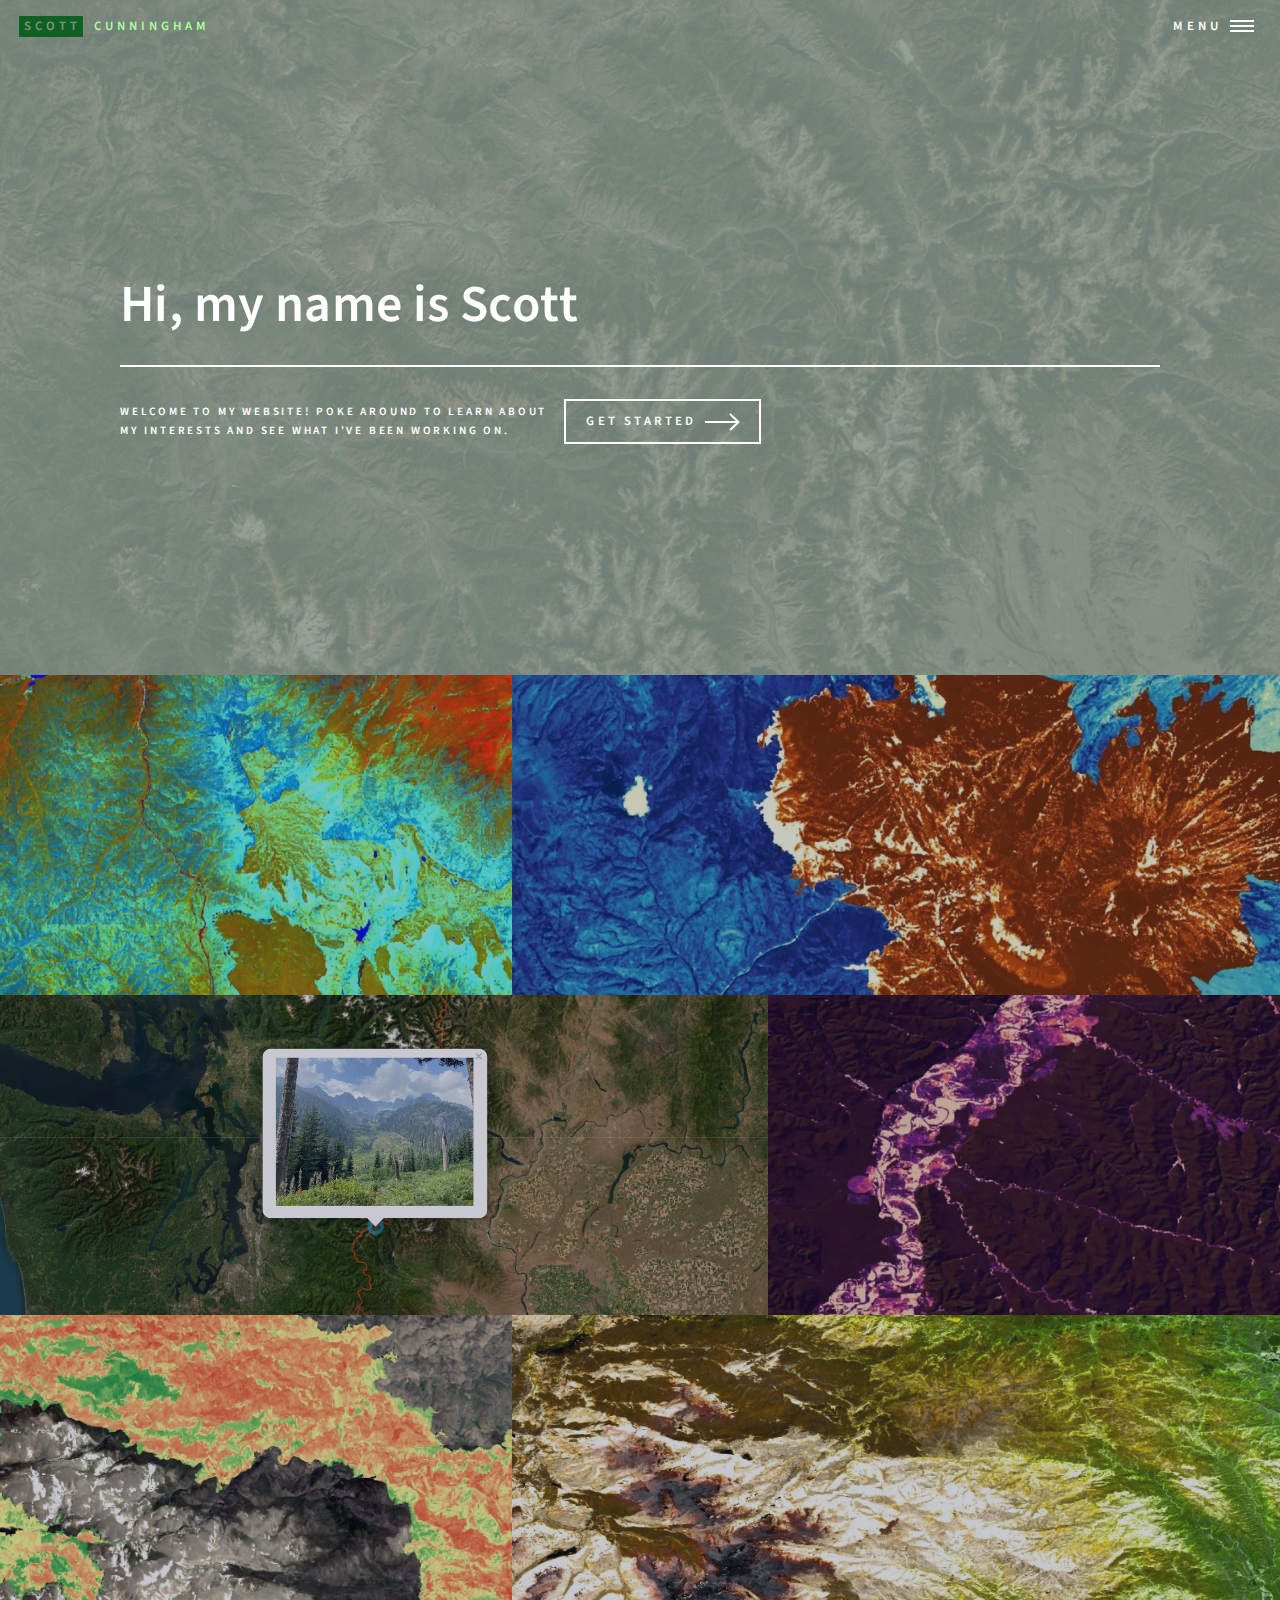
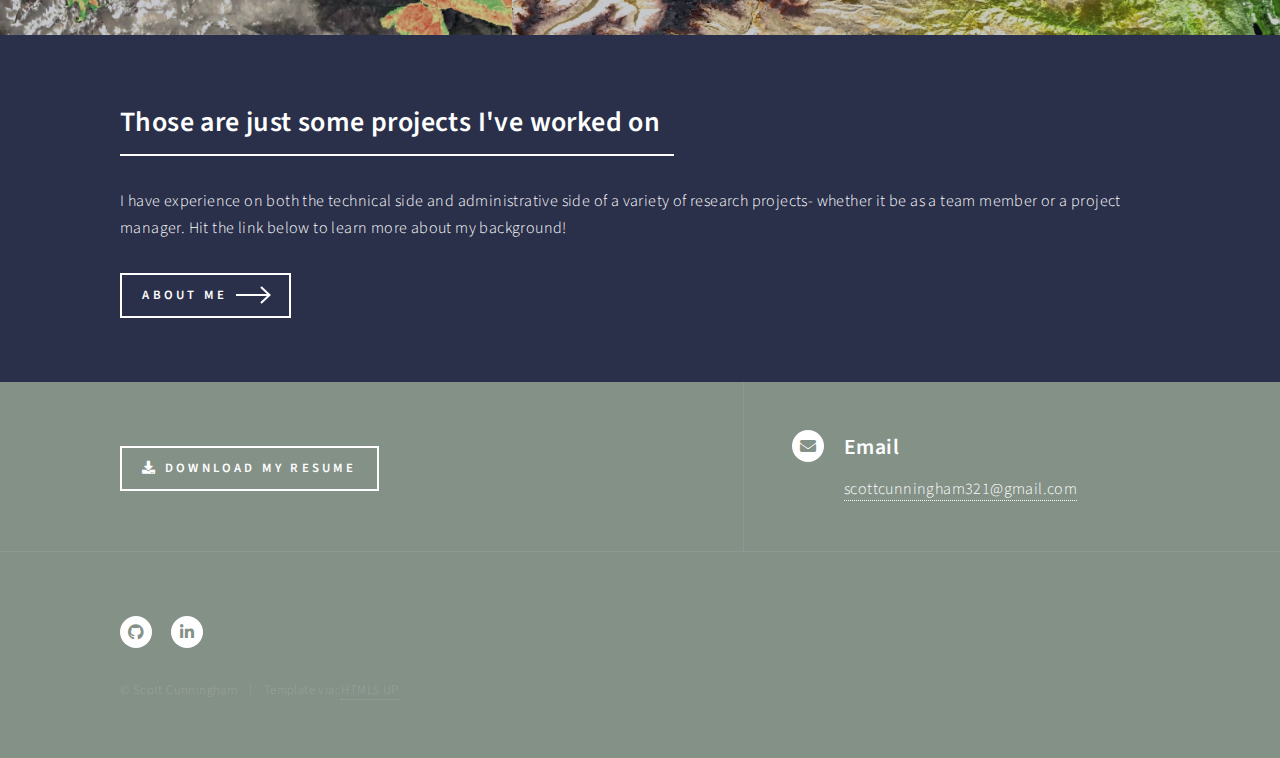
<file: index.html>
<!DOCTYPE HTML>
<!--
	Forty by HTML5 UP
	html5up.net | @ajlkn
	Free for personal and commercial use under the CCA 3.0 license (html5up.net/license)
-->
<html>
	<head>
		<title>Scott Cunningham</title>
		<meta charset="utf-8" />
		<meta name="viewport" content="width=device-width, initial-scale=1, user-scalable=no" />
		<link rel="stylesheet" href="assets/css/main.css" />
		<link rel="icon" href="https://cdn-icons-png.flaticon.com/512/1042/1042820.png">
		<noscript><link rel="stylesheet" href="assets/css/noscript.css" /></noscript>
	</head>
	<body class="is-preload">

		<!-- Wrapper -->
			<div id="wrapper">

				<!-- Header -->
					<header id="header" class="alt">
						<a href="index.html" class="logo"><strong>Scott</strong> <span>Cunningham</span></a>
						<nav>
							<a href="#menu">Menu</a>
						</nav>
					</header>

				<!-- Menu -->
					<nav id="menu">
						<ul class="links">
							<li><a href="index.html">Home</a></li>
							<li><a href="about.html">About</a></li>
							<li><a href="index.html#one">Portfolio</a></li>
						</ul>
		
						</ul>
					</nav>

				<!-- Banner -->
					<section id="banner" class="major">
						<div class="inner">
							<header class="major">
								<h1>Hi, my name is Scott</h1>
							</header>
							<div class="content">
								<p>Welcome to my website! Poke around to learn about<br />
								my interests and see what I've been working on. </p>
								<ul class="actions">
									<li><a href="#one" class="button next scrolly">Get Started</a></li>
								</ul>
							</div>
						</div>
					</section>

				<!-- Main -->
					<div id="main">

						<!-- One -->
							<section id="one" class="tiles">
								<article>
									<span class="image">
										<img src="images/fishPeak.png" alt="" />
									</span>
									<header class="major">
										<h3><a href="tileOne.html" class="link">Visualizing Biomass</a></h3>
										<p>My team and I used remote sensing and in situ field data to model and map biomass over the extent of a state park in Southern Colorado</p>
									</header>
								</article>
								<article>
									<span class="image">
										<img src="images/SoCoDis.png" alt="" />
									</span>
									<header class="major">
										<h3><a href="https://develop.larc.nasa.gov/2020/fall/SoutherColoradoDisasters.html" class="link">Mapping Aspen</a></h3>
										<p>Using remote sensing and regression modeling, we mapped aspen stands to aid the conservation efforts of Trinchera ranch</p>
									</header>
								</article>
								<article>
									<span class="image">
										<img src="images/pctScreenShot.png" alt="" />
									</span>
									<header class="major">
										<h3><a href="https://shcunnin.github.io/PCT/" class="link">Pacific Crest Trail Mapping</a></h3>
										<p>I created an interactive map of the PCT to show the diverse landscape along the way</p>
									</header>
								</article>
								<article>
									<span class="image">
										<img src="images/PowRiv.png" alt="" />
									</span>
									<header class="major">
										<h3><a href="https://develop.larc.nasa.gov/2021/summer/PowderRiverBasinWater.html" class="link">Invasive Plant Monitoring</a></h3>
										<p>I managed a team as they mapped an invasive shrub along the Powder River in Wyoming to aid local ranchers</p>
									</header>
								</article>
								<article>
									<span class="image">
										<img src="images/FrRaDi.png" alt="" />
									</span>
									<header class="major">
										<h3><a href="https://nasadevelop-nasa.hub.arcgis.com/apps/ef680bc548a54746bcc2b528388caa41/explore" class="link">Impacts of Forest Management</a></h3>
										<p>My team studied the effectiveness of a number of forest treament methods after a historic wildifire in Colorado.</p>
									</header>
								</article>
								<article>
									<span class="image">
										<img src="images/CoEco.png" alt="" />
									</span>
									<header class="major">
										<h3><a href="https://nasadevelop-nasa.hub.arcgis.com/apps/6fa673417d5840d19099333844e03197/explore" class="link">Modeling Invasive Grass Spread</a></h3>
										<p>My team mapped the very invasive cheatgrass after a wildfire in Colorado, and modeled areas where it likely to spread in the future. </p>
									</header>
								</article>
							</section>

						<!-- Two -->
							<section id="two">
								<div class="inner">
									<header class="major">
										<h2>Those are just some projects I've worked on</h2>
									</header>
									<p>I have experience on both the technical side and administrative side of a variety of research projects- whether it be as a team member or a project manager. Hit the link below to learn more about my background!</p>
									<ul class="actions">
										<li><a href="about.html" class="button next">About Me</a></li>
									</ul>
								</div>
							</section>

					</div>

				<!-- Contact -->
					<section id="contact">
						<div class="inner">
							<section>
								<a href="resumeCunningham.pdf" class="button icon solid fa-download">Download my resume</a></li>

													</ul>
							</section>
							<section class="split">
								<section>
									<div class="contact-method">
										<span class="icon solid alt fa-envelope"></span>
										<h3>Email</h3>
										<a href="#">scottcunningham321@gmail.com</a>
									</div>
								</section>
								
							</section>
						</div>
					</section>

				<!-- Footer -->
					<footer id="footer">
						<div class="inner">
							<ul class="icons">
								
								<li><a href="https://github.com/shcunnin" class="icon brands alt fa-github"><span class="label">GitHub</span></a></li>
								<li><a href="https://www.linkedin.com/in/shc123/" class="icon brands alt fa-linkedin-in"><span class="label">LinkedIn</span></a></li>
							</ul>
							<ul class="copyright">
								<li>&copy; Scott Cunningham</li><li>Template via: <a href="https://html5up.net">HTML5 UP</a></li>
							</ul>
						</div>
					</footer>

			</div>

		<!-- Scripts -->
			<script src="assets/js/jquery.min.js"></script>
			<script src="assets/js/jquery.scrolly.min.js"></script>
			<script src="assets/js/jquery.scrollex.min.js"></script>
			<script src="assets/js/browser.min.js"></script>
			<script src="assets/js/breakpoints.min.js"></script>
			<script src="assets/js/util.js"></script>
			<script src="assets/js/main.js"></script>

	</body>
</html>
</file>
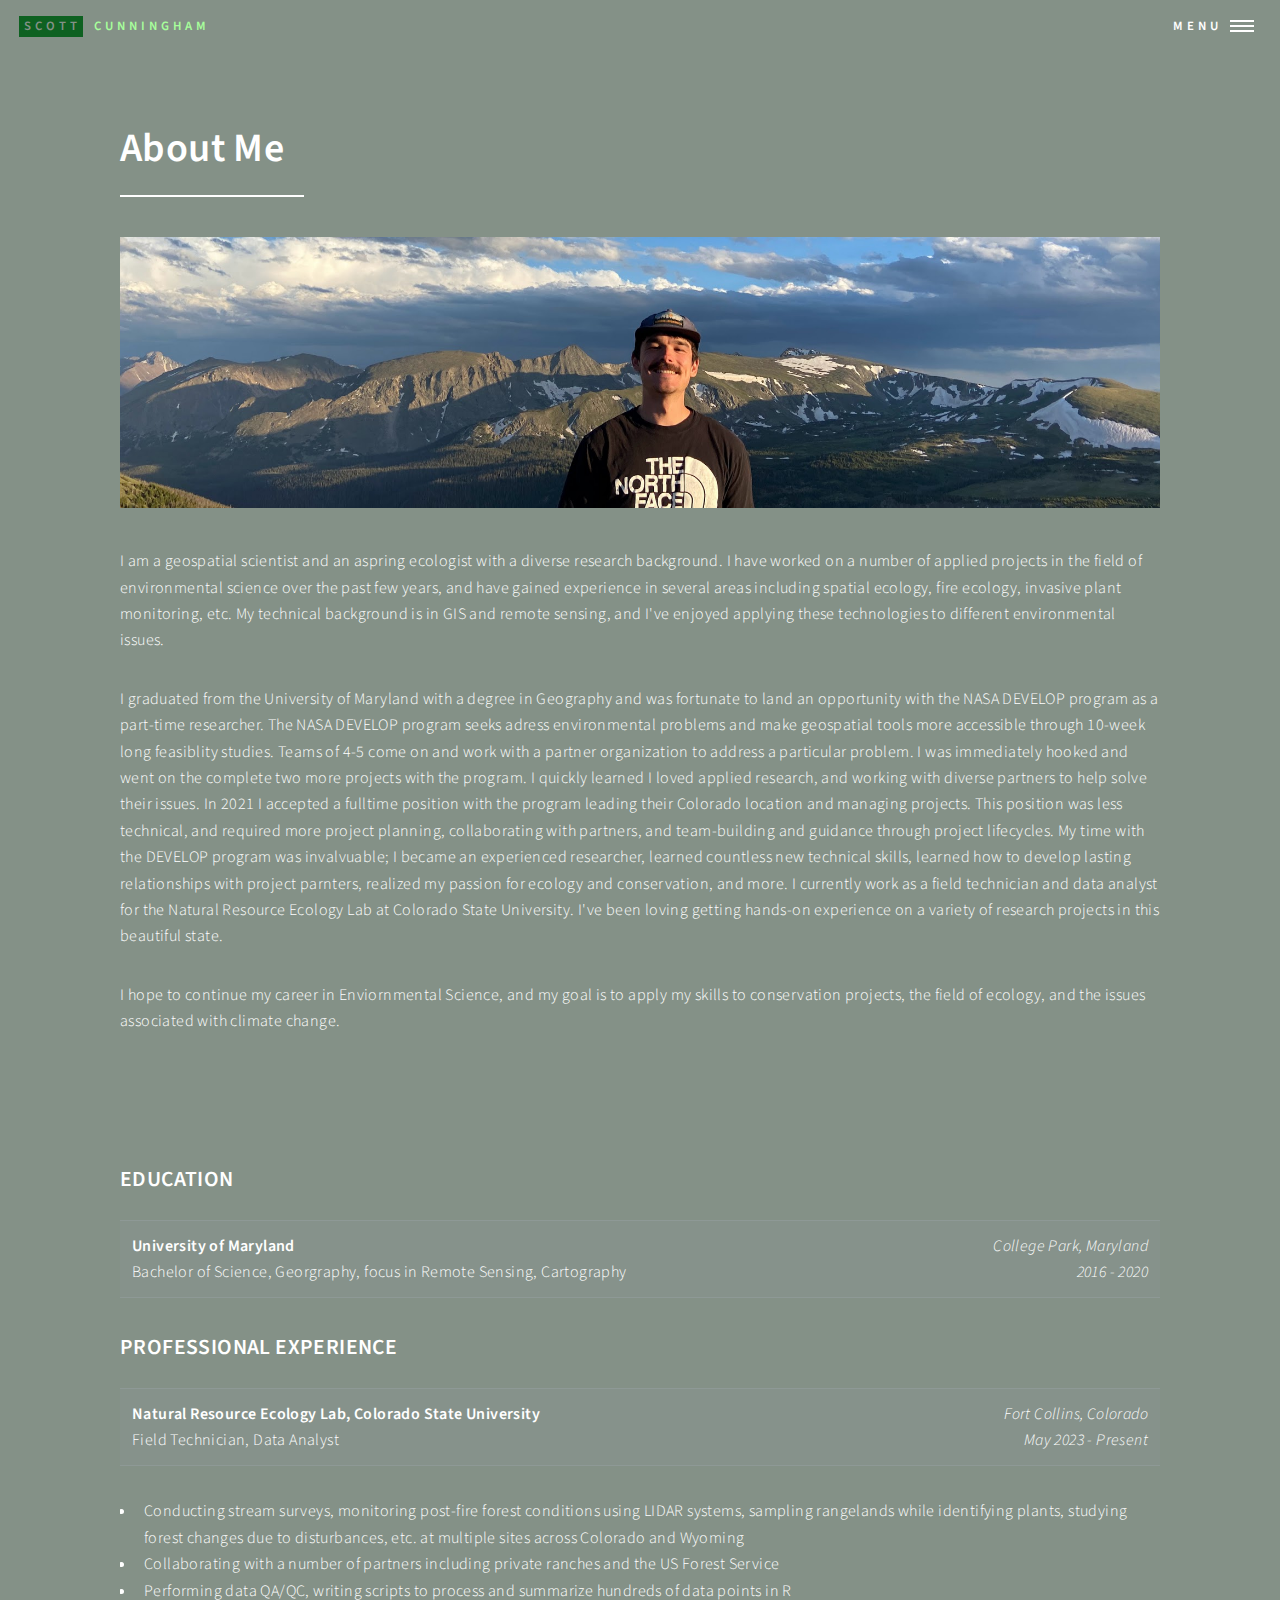
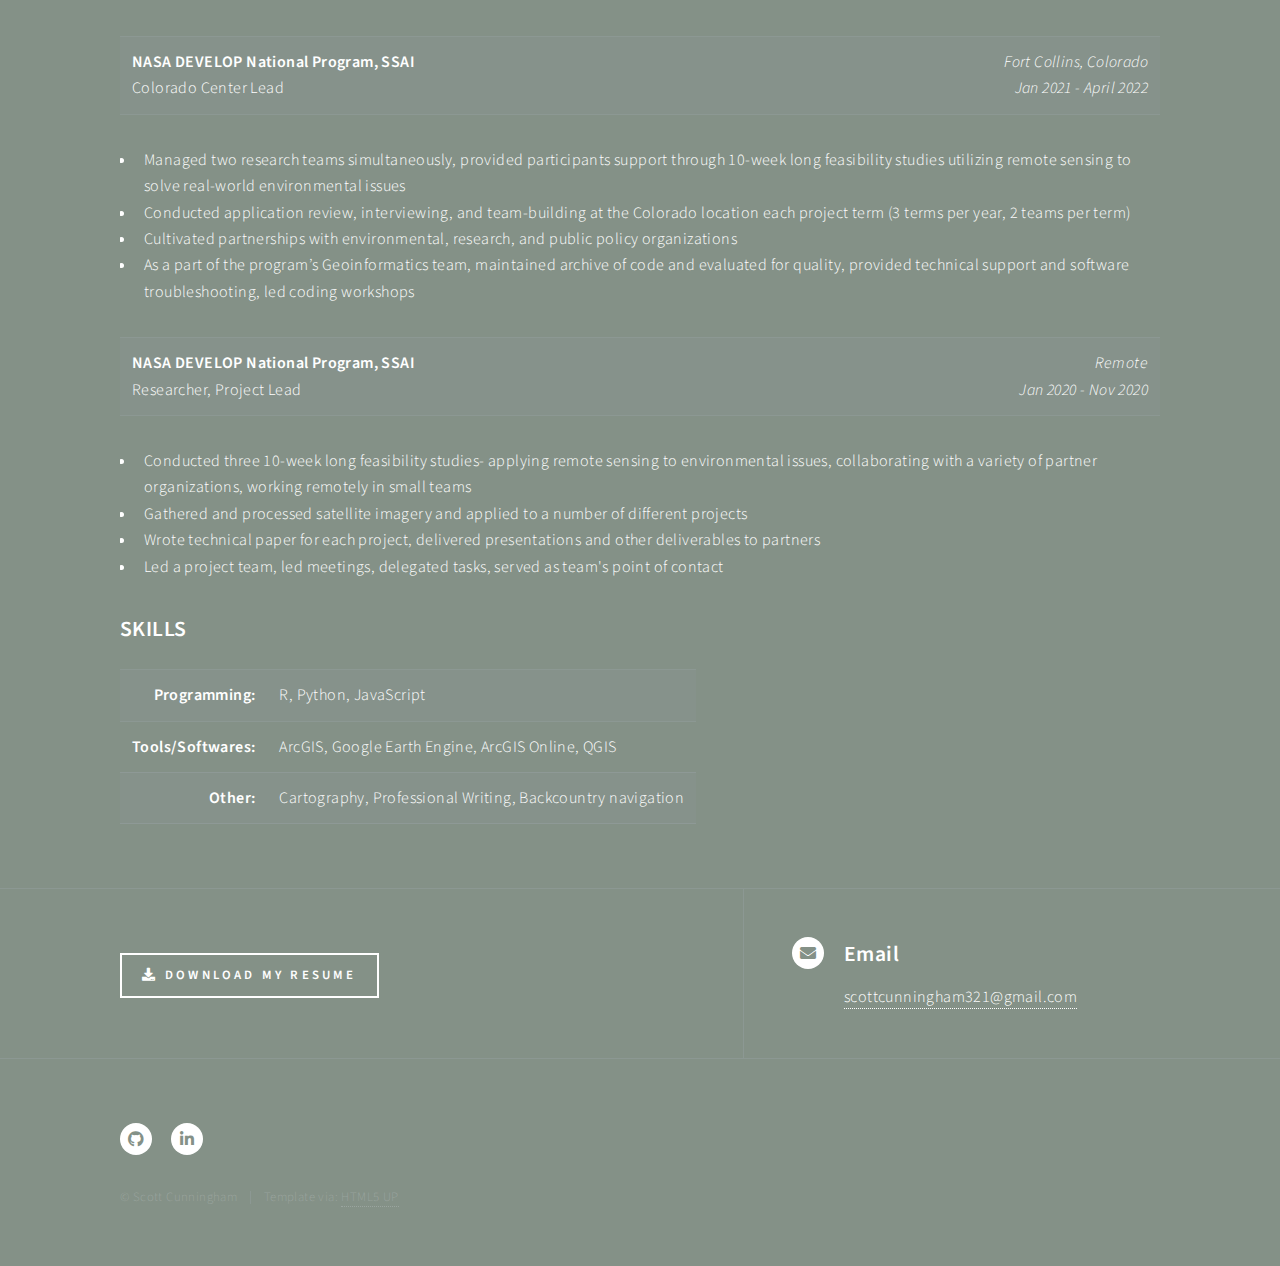
<file: about.html>
<!DOCTYPE HTML>
<!--
	Forty by HTML5 UP
	html5up.net | @ajlkn
	Free for personal and commercial use under the CCA 3.0 license (html5up.net/license)
-->
<html>
	<head>
		<title>About Scott Cunningham</title>
		<meta charset="utf-8" />
		<meta name="viewport" content="width=device-width, initial-scale=1, user-scalable=no" />
		<link rel="stylesheet" href="assets/css/main.css" />
		<link rel="icon" href="https://cdn-icons-png.flaticon.com/512/1042/1042820.png">
		<noscript><link rel="stylesheet" href="assets/css/noscript.css" /></noscript>
	</head>
	<body class="is-preload">

		<!-- Wrapper -->
			<div id="wrapper">

				<!-- Header -->
					<header id="header" class="alt">
						<a href="index.html" class="logo"><strong>Scott</strong> <span>Cunningham</span></a>
						<nav>
							<a href="#menu">Menu</a>
						</nav>
					</header>

				<!-- Menu -->
					<nav id="menu">
						<ul class="links">
							<li><a href="index.html">Home</a></li>
							<li><a href="about.html">About</a></li>
							<li><a href="index.html#one">Portfolio</a></li>
						</ul>
						
						</ul>
					</nav>

				<!-- Main -->
					<div id="main" class="alt">

						<!-- One -->
							<section id="one">
								<div class="inner">
									<header class="major">
										<h1>About Me</h1>
									</header>
									<span class="image main"><img src="images/me.jpg"  /></span>
									<p>I am a geospatial scientist and an aspring ecologist with a diverse research background. I have worked on a number of applied projects in the field of environmental science over the past few years, and have gained experience in several areas including spatial ecology, fire ecology, invasive plant monitoring, etc. My technical background is in GIS and remote sensing, and I've enjoyed applying these technologies to different environmental issues. </p>
									<p>I graduated from the University of Maryland with a degree in Geography and was fortunate to land an opportunity with the NASA DEVELOP program as a part-time researcher. The NASA DEVELOP program seeks adress environmental problems and make geospatial tools more accessible through 10-week long feasiblity studies. Teams of 4-5 come on and work with a partner organization to address a particular problem. I was immediately hooked and went on the complete two more projects with the program. I quickly learned I loved applied research, and working with diverse partners to help solve their issues. In 2021 I accepted a fulltime position with the program leading their Colorado location and managing projects. This position was less technical, and required more project planning, collaborating with partners, and team-building and guidance through project lifecycles. My time with the DEVELOP program was invalvuable; I became an experienced researcher, learned countless new technical skills, learned how to develop lasting relationships with project parnters, realized my passion for ecology and conservation, and more. I currently work as a field technician and data analyst for the Natural Resource Ecology Lab at Colorado State University. I've been loving getting hands-on experience on a variety of research projects in this beautiful state. </p>
									<p>I hope to continue my career in Enviornmental Science, and my goal is to apply my skills to conservation projects, the field of ecology, and the issues associated with climate change.</p>
								
								</div>
					<div class="inner">
						<div class="row-6 row-12-mobilep">
							<h3>EDUCATION</h3>
							<div class="table-wrapper">
								<table>
								<tr>
								<td><b>University of Maryland</b> <br>Bachelor of Science, Georgraphy, focus in Remote Sensing, Cartography</td>
														
								<td class="align-right"><i>College Park, Maryland</i><br><i>2016 - 2020</i></td>
														
								</tr>
							</table>
					</div>
				</div>
				<div class="inner">
						<div class="row-6 row-12-mobilep">
							<h3 lang="en">PROFESSIONAL EXPERIENCE</h3>
							<div class="table-wrapper">
								<table>
								<tr>
								<td lang="en"><b>Natural Resource Ecology Lab, Colorado State University</b> <br>Field Technician, Data Analyst</td>
								
								<td lang="en" class="align-right"><i>Fort Collins, Colorado</i><br><i>May 2023 - Present</i></td>
								
								</tr>
								</table>
								<ul>
								
								<li lang="en" class="indent">Conducting stream surveys, monitoring post-fire forest conditions using LIDAR systems, sampling rangelands while identifying plants, studying forest changes due to disturbances, etc. at multiple sites across Colorado and Wyoming </li>
								
								<li lang="en" class="indent">Collaborating with a number of partners including private ranches and the US Forest Service </li>
								
								<li lang="en" class="indent">Performing data QA/QC, writing scripts to process and summarize hundreds of data points in R </li>	
								
								</ul>
							</div>
							<div class="table-wrapper">
								<table>
								<tr>
								<td lang="en"><b>NASA DEVELOP National Program, SSAI</b> <br>Colorado Center Lead</td>
								
								<td lang="en" class="align-right"><i>Fort Collins, Colorado</i><br><i>Jan 2021 - April 2022</i></td>
								
								</tr>
								</table>
								<ul>
								<li lang="en" class="indent">Managed two research teams simultaneously, provided participants support through 10-week long feasibility studies utilizing remote sensing to solve real-world environmental issues</li>
								
								<li lang="en" class="indent">Conducted application review, interviewing, and team-building at the Colorado location each project term (3 terms per year, 2 teams per term)</li>
								
								<li lang="en" class="indent">Cultivated partnerships with environmental, research, and public policy organizations</li>
								
								<li lang="en" class="indent">As a part of the program’s Geoinformatics team, maintained archive of code and evaluated for quality, provided technical support and software troubleshooting, led coding workshops</li>	
								
								</ul>
							</div>
							<div class="table-wrapper">
								<table>
								<tr>
								<td lang="en"><b>NASA DEVELOP National Program, SSAI</b> <br>Researcher, Project Lead</td>
								
								<td lang="en" class="align-right"><i>Remote</i><br><i>Jan 2020 - Nov 2020</i></td>
								
								</tr>
								</table>
								<ul>
								<li lang="en" class="indent">Conducted three 10-week long feasibility studies- applying remote sensing to environmental issues, collaborating with a variety of partner organizations, working remotely in small teams</li>
								
								<li lang="en" class="indent">Gathered and processed satellite imagery and applied to a number of different projects </li>
								
								<li lang="en" class="indent">Wrote technical paper for each project, delivered presentations and other deliverables to partners</li>
								
								<li lang="en" class="indent">Led a project team, led meetings, delegated tasks, served as team's point of contact</li>	
								
								</ul>
							</div>
<tr>
<tr>
							
</div>
<div class="row">
<div class="inner">
						<div class="row-6 row-12-mobilep">
							<h3 lang="en">SKILLS</h3>
							<table class="no-border">
								<tr>
								<td lang="en" class="align-right"><b>Programming:</b></td>
								<td lang="en">R, Python, JavaScript</td>
								</tr>
								<tr>
								<td lang="en" class="align-right"><b>Tools/Softwares:</b></td>
								<td>ArcGIS, Google Earth Engine, ArcGIS Online, QGIS</td>
								</tr>
								<tr>
								<td lang="en" class="align-right"><b>Other:</b></td>
								<td>Cartography, Professional Writing, Backcountry navigation</td>
								</tr>
											</table>
										</div>
									</div>








					</section>

					</div>

				<!-- Contact -->
					<section id="contact">
						<div class="inner">
							<section>
								<a href="resumeCunningham.pdf" class="button icon solid fa-download">Download my resume</a></li>

													</ul>
							</section>
							<section class="split">
								<section>
									<div class="contact-method">
										<span class="icon solid alt fa-envelope"></span>
										<h3>Email</h3>
										<a href="#">scottcunningham321@gmail.com</a>
									</div>
								</section>
								
							</section>
						</div>
					</section>

				<!-- Footer -->
					<footer id="footer">
						<div class="inner">
							<ul class="icons">
								
								<li><a href="https://github.com/shcunnin" class="icon brands alt fa-github"><span class="label">GitHub</span></a></li>
								<li><a href="https://www.linkedin.com/in/shc123/" class="icon brands alt fa-linkedin-in"><span class="label">LinkedIn</span></a></li>
							</ul>
							<ul class="copyright">
								<li>&copy; Scott Cunningham</li><li>Template via: <a href="https://html5up.net">HTML5 UP</a></li>
							</ul>
						</div>
					</footer>

			</div>

		<!-- Scripts -->
			<script src="assets/js/jquery.min.js"></script>
			<script src="assets/js/jquery.scrolly.min.js"></script>
			<script src="assets/js/jquery.scrollex.min.js"></script>
			<script src="assets/js/browser.min.js"></script>
			<script src="assets/js/breakpoints.min.js"></script>
			<script src="assets/js/util.js"></script>
			<script src="assets/js/main.js"></script>

	</body>
</html>
</file>
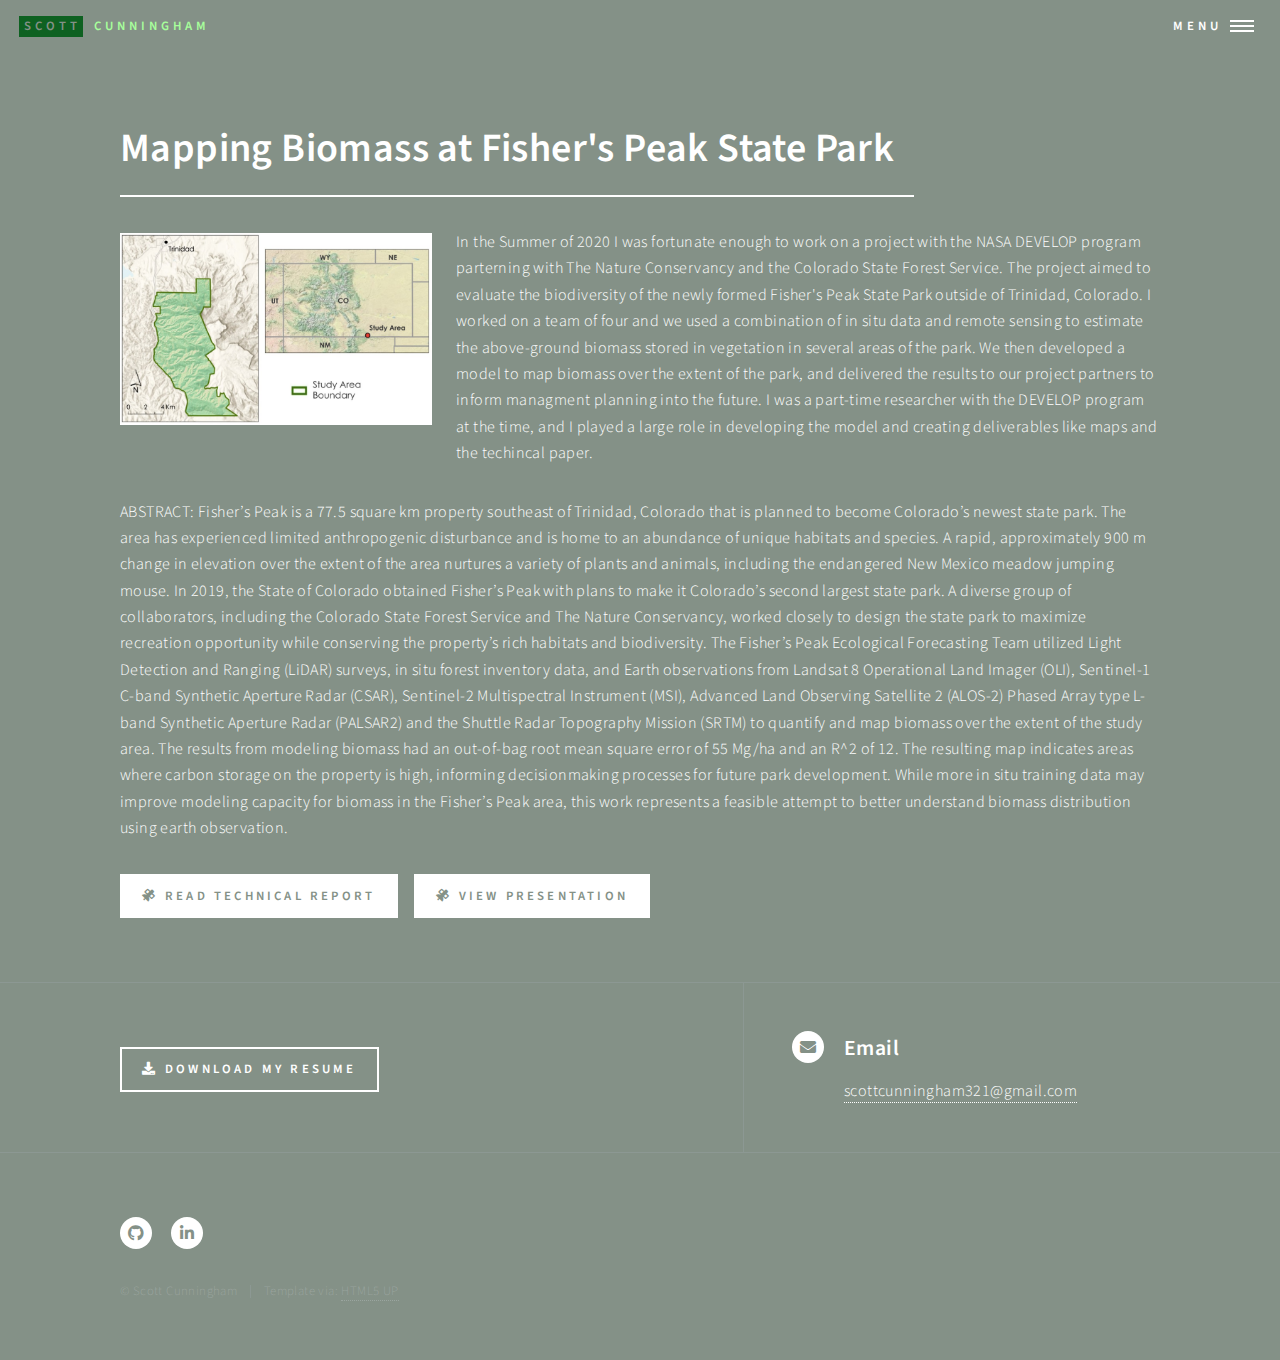
<file: tileOne.html>
<!DOCTYPE HTML>
<!--

-->
<html>
	<head>
		<title>Tile One</title>
		<meta charset="utf-8" />
		<meta name="viewport" content="width=device-width, initial-scale=1, user-scalable=no" />
		<link rel="stylesheet" href="assets/css/main.css" />
		<link rel="icon" href="https://cdn-icons-png.flaticon.com/512/1042/1042820.png">
		<noscript><link rel="stylesheet" href="assets/css/noscript.css" /></noscript>
	</head>
	<body class="is-preload">

		<!-- Wrapper -->
			<div id="wrapper">

				<!-- Header -->
					<header id="header" class="alt">
						<a href="index.html" class="logo"><strong>Scott</strong> <span>Cunningham</span></a>
						<nav>
							<a href="#menu">Menu</a>
						</nav>
					</header>

				<!-- Menu -->
					<nav id="menu">
						<ul class="links">
							<li><a href="index.html">Home</a></li>
							<li><a href="about.html">About</a></li>
							<li><a href="index.html#one">Portfolio</a></li>
						</ul>
						
						</ul>
					</nav>

				<!-- Main -->
					<div id="main" class="alt">

						<!-- One -->
							<section id="one">
								<div class="inner">
									<header class="major">
										<h1>Mapping Biomass at Fisher's Peak State Park</h1>
									</header>
									
<p><span class="image left"><img src="images/fishPeakMap.png" alt="" /></span>In the Summer of 2020 I was fortunate enough to work on a project with the NASA DEVELOP program parterning with The Nature Conservancy and the Colorado State Forest Service. The project aimed to evaluate the biodiversity of the newly formed Fisher's Peak State Park outside of Trinidad, Colorado. I worked on a team of four and we used a combination of in situ data and remote sensing to estimate the above-ground biomass stored in vegetation in several areas of the park. We then developed a model to map biomass over the extent of the park, and delivered the results to our project partners to inform managment planning into the future. I was a part-time researcher with the DEVELOP program at the time, and I played a large role in developing the model and creating deliverables like maps and the techincal paper.</p>


<p>ABSTRACT: Fisher’s Peak is a 77.5 square km property southeast of Trinidad, Colorado that is planned to become Colorado’s newest state park. The area has experienced limited anthropogenic disturbance and is home to an abundance of unique habitats and species. A rapid, approximately 900 m change in elevation over the extent of the area nurtures a variety of plants and animals, including the endangered New Mexico meadow jumping mouse. In 2019, the State of Colorado obtained Fisher’s Peak with plans to make it Colorado’s second largest state park. A diverse group of collaborators, including the Colorado State Forest Service and The Nature Conservancy, worked closely to design the state park to maximize recreation opportunity while conserving the property’s rich habitats and biodiversity. The
Fisher’s Peak Ecological Forecasting Team utilized Light Detection and Ranging (LiDAR) surveys, in situ forest inventory data, and Earth observations from Landsat 8 Operational Land Imager (OLI), Sentinel-1 C-band Synthetic Aperture Radar (CSAR), Sentinel-2 Multispectral Instrument (MSI), Advanced Land Observing Satellite 2 (ALOS-2) Phased Array type L-band Synthetic Aperture Radar (PALSAR2) and the Shuttle Radar Topography Mission (SRTM) to quantify and map biomass over the extent of the study area. The results from modeling biomass had an out-of-bag root mean square error of 55 Mg/ha and an R^2 of 12. The resulting map indicates areas where carbon storage on the property is high, informing decisionmaking processes for future park development. While more in situ training data may improve modeling capacity for biomass in the Fisher’s Peak area, this work represents a feasible attempt to better understand biomass distribution using earth observation.

</p>



									<ul class="actions">
										<li><a href="https://ntrs.nasa.gov/api/citations/20205007244/downloads/2020Sum_CO_FishersPeakEco_TechPaper_FD-final.docx.pdf" class="button primary icon solid fa-satellite">Read technical report</a></li>
										<li><a href="https://ntrs.nasa.gov/citations/20205005111" class="button primary icon solid fa-satellite">View presentation</a></li>
													</ul>
							</section>
					</div>

				<!-- Contact -->
					<section id="contact">
						<div class="inner">
							<section>
								<a href="resumeCunningham.pdf" class="button icon solid fa-download">Download my resume</a></li>

													</ul>
							</section>
							<section class="split">
								<section>
									<div class="contact-method">
										<span class="icon solid alt fa-envelope"></span>
										<h3>Email</h3>
										<a href="#">scottcunningham321@gmail.com</a>
									</div>
								</section>
								
							</section>
						</div>
					</section>

				<!-- Footer -->
					<footer id="footer">
						<div class="inner">
							<ul class="icons">
								
								<li><a href="https://github.com/shcunnin" class="icon brands alt fa-github"><span class="label">GitHub</span></a></li>
								<li><a href="https://www.linkedin.com/in/shc123/" class="icon brands alt fa-linkedin-in"><span class="label">LinkedIn</span></a></li>
							</ul>
							<ul class="copyright">
								<li>&copy; Scott Cunningham</li><li>Template via: <a href="https://html5up.net">HTML5 UP</a></li>
							</ul>
						</div>
					</footer>

			</div>

		<!-- Scripts -->
			<script src="assets/js/jquery.min.js"></script>
			<script src="assets/js/jquery.scrolly.min.js"></script>
			<script src="assets/js/jquery.scrollex.min.js"></script>
			<script src="assets/js/browser.min.js"></script>
			<script src="assets/js/breakpoints.min.js"></script>
			<script src="assets/js/util.js"></script>
			<script src="assets/js/main.js"></script>

	</body>
</html>
</file>
<file: assets/css/noscript.css>
/*
	Forty by HTML5 UP
	html5up.net | @ajlkn
	Free for personal and commercial use under the CCA 3.0 license (html5up.net/license)
*/

/* Banner */

	body.is-preload #banner:after {
		opacity: 0.85;
	}

	body.is-preload #banner > .inner {
		-moz-filter: none;
		-webkit-filter: none;
		-ms-filter: none;
		filter: none;
		-moz-transform: none;
		-webkit-transform: none;
		-ms-transform: none;
		transform: none;
		opacity: 1;
	}
</file>
<file: assets/css/main.css>
@import url(fontawesome-all.min.css);
@import url("https://fonts.googleapis.com/css?family=Source+Sans+Pro:300,300italic,600,600italic");

/*
	Forty by HTML5 UP
	html5up.net | @ajlkn
	Free for personal and commercial use under the CCA 3.0 license (html5up.net/license)
*/

html, body, div, span, applet, object,
iframe, h1, h2, h3, h4, h5, h6, p, blockquote,
pre, a, abbr, acronym, address, big, cite,
code, del, dfn, em, img, ins, kbd, q, s, samp,
small, strike, strong, sub, sup, tt, var, b,
u, i, center, dl, dt, dd, ol, ul, li, fieldset,
form, label, legend, table, caption, tbody,
tfoot, thead, tr, th, td, article, aside,
canvas, details, embed, figure, figcaption,
footer, header, hgroup, menu, nav, output, ruby,
section, summary, time, mark, audio, video {
	margin: 0;
	padding: 0;
	border: 0;
	font-size: 100%;
	font: inherit;
	vertical-align: baseline;}

article, aside, details, figcaption, figure,
footer, header, hgroup, menu, nav, section {
	display: block;}

body {
	line-height: 1;
}

ol, ul {
	list-style: none;
}

blockquote, q {
	quotes: none;
}

	blockquote:before, blockquote:after, q:before, q:after {
		content: '';
		content: none;
	}

table {
	border-collapse: collapse;
	border-spacing: 0;
}

body {
	-webkit-text-size-adjust: none;
}

mark {
	background-color: transparent;
	color: green;
}

input::-moz-focus-inner {
	border: 0;
	padding: 0;
}

input, select, textarea {
	-moz-appearance: none;
	-webkit-appearance: none;
	-ms-appearance: none;
	appearance: none;
}

/* Basic */

	@-ms-viewport {
		width: device-width;
	}

	body {
		-ms-overflow-style: scrollbar;
	}

	@media screen and (max-width: 480px) {

		html, body {
			min-width: 320px;
		}

	}

	html {
		box-sizing: border-box;
	}

	*, *:before, *:after {
		box-sizing: inherit;
	}

	body {
		background: #849187;
	}

		body.is-preload *, body.is-preload *:before, body.is-preload *:after {
			-moz-animation: none !important;
			-webkit-animation: none !important;
			-ms-animation: none !important;
			animation: none !important;
			-moz-transition: none !important;
			-webkit-transition: none !important;
			-ms-transition: none !important;
			transition: none !important;
		}

/* Type */

	body, input, select, textarea {
		color: #ffffff;
		font-family: "Source Sans Pro", Helvetica, sans-serif;
		font-size: 17pt;
		font-weight: 300;
		letter-spacing: 0.025em;
		line-height: 1.65;
	}

		@media screen and (max-width: 1680px) {

			body, input, select, textarea {
				font-size: 14pt;
			}

		}

		@media screen and (max-width: 1280px) {

			body, input, select, textarea {
				font-size: 12pt;
			}

		}

		@media screen and (max-width: 360px) {

			body, input, select, textarea {
				font-size: 11pt;
			}

		}

	a {
		-moz-transition: color 0.2s ease-in-out, border-bottom-color 0.2s ease-in-out;
		-webkit-transition: color 0.2s ease-in-out, border-bottom-color 0.2s ease-in-out;
		-ms-transition: color 0.2s ease-in-out, border-bottom-color 0.2s ease-in-out;
		transition: color 0.2s ease-in-out, border-bottom-color 0.2s ease-in-out;
		border-bottom: dotted 1px;
		color: inherit;
		text-decoration: none;
	}

		a:hover {
			border-bottom-color: transparent;
			color: #a7ff9b !important;
		}

		a:active {
			color: #07691e !important;
		}

	strong, b {
		color: #ffffff;
		font-weight: 600;
	}

	em, i {
		font-style: italic;
	}

	p {
		margin: 0 0 2em 0;
	}

	h1, h2, h3, h4, h5, h6 {
		color: #ffffff;
		font-weight: 600;
		line-height: 1.65;
		margin: 0 0 1em 0;
	}

		h1 a, h2 a, h3 a, h4 a, h5 a, h6 a {
			color: inherit;
			border-bottom: 0;
		}

	h1 {
		font-size: 2.5em;
	}

	h2 {
		font-size: 1.75em;
	}

	h3 {
		font-size: 1.35em;
	}

	h4 {
		font-size: 1.1em;
	}

	h5 {
		font-size: 0.9em;
	}

	h6 {
		font-size: 0.7em;
	}

	@media screen and (max-width: 736px) {

		h1 {
			font-size: 2em;
		}

		h2 {
			font-size: 1.5em;
		}

		h3 {
			font-size: 1.25em;
		}

	}

	sub {
		font-size: 0.8em;
		position: relative;
		top: 0.5em;
	}

	sup {
		font-size: 0.8em;
		position: relative;
		top: -0.5em;
	}

	blockquote {
		border-left: solid 4px rgba(212, 212, 255, 0.1);
		font-style: italic;
		margin: 0 0 2em 0;
		padding: 0.5em 0 0.5em 2em;
	}

	code {
		background: rgba(212, 212, 255, 0.035);
		font-family: "Courier New", monospace;
		font-size: 0.9em;
		margin: 0 0.25em;
		padding: 0.25em 0.65em;
	}

	pre {
		-webkit-overflow-scrolling: touch;
		font-family: "Courier New", monospace;
		font-size: 0.9em;
		margin: 0 0 2em 0;
	}

		pre code {
			display: block;
			line-height: 1.75;
			padding: 1em 1.5em;
			overflow-x: auto;
		}

	hr {
		border: 0;
		border-bottom: solid 1px rgba(212, 212, 255, 0.1);
		margin: 2em 0;
	}

		hr.major {
			margin: 3em 0;
		}

	.align-left {
		text-align: left;
	}

	.align-center {
		text-align: center;
	}

	.align-right {
		text-align: right;
	}

/* Row */

	.row {
		display: flex;
		flex-wrap: wrap;
		box-sizing: border-box;
		align-items: stretch;
	}

		.row > * {
			box-sizing: border-box;
		}

		.row.gtr-uniform > * > :last-child {
			margin-bottom: 0;
		}

		.row.aln-left {
			justify-content: flex-start;
		}

		.row.aln-center {
			justify-content: center;
		}

		.row.aln-right {
			justify-content: flex-end;
		}

		.row.aln-top {
			align-items: flex-start;
		}

		.row.aln-middle {
			align-items: center;
		}

		.row.aln-bottom {
			align-items: flex-end;
		}

		.row > .imp {
			order: -1;
		}

		.row > .col-1 {
			width: 8.33333%;
		}

		.row > .off-1 {
			margin-left: 8.33333%;
		}

		.row > .col-2 {
			width: 16.66667%;
		}

		.row > .off-2 {
			margin-left: 16.66667%;
		}

		.row > .col-3 {
			width: 25%;
		}

		.row > .off-3 {
			margin-left: 25%;
		}

		.row > .col-4 {
			width: 33.33333%;
		}

		.row > .off-4 {
			margin-left: 33.33333%;
		}

		.row > .col-5 {
			width: 41.66667%;
		}

		.row > .off-5 {
			margin-left: 41.66667%;
		}

		.row > .col-6 {
			width: 50%;
		}

		.row > .off-6 {
			margin-left: 50%;
		}

		.row > .col-7 {
			width: 58.33333%;
		}

		.row > .off-7 {
			margin-left: 58.33333%;
		}

		.row > .col-8 {
			width: 66.66667%;
		}

		.row > .off-8 {
			margin-left: 66.66667%;
		}

		.row > .col-9 {
			width: 75%;
		}

		.row > .off-9 {
			margin-left: 75%;
		}

		.row > .col-10 {
			width: 83.33333%;
		}

		.row > .off-10 {
			margin-left: 83.33333%;
		}

		.row > .col-11 {
			width: 91.66667%;
		}

		.row > .off-11 {
			margin-left: 91.66667%;
		}

		.row > .col-12 {
			width: 100%;
		}

		.row > .off-12 {
			margin-left: 100%;
		}

		.row.gtr-0 {
			margin-top: 0;
			margin-left: 0em;
		}

			.row.gtr-0 > * {
				padding: 0 0 0 0em;
			}

			.row.gtr-0.gtr-uniform {
				margin-top: 0em;
			}

				.row.gtr-0.gtr-uniform > * {
					padding-top: 0em;
				}

		.row.gtr-25 {
			margin-top: 0;
			margin-left: -0.5em;
		}

			.row.gtr-25 > * {
				padding: 0 0 0 0.5em;
			}

			.row.gtr-25.gtr-uniform {
				margin-top: -0.5em;
			}

				.row.gtr-25.gtr-uniform > * {
					padding-top: 0.5em;
				}

		.row.gtr-50 {
			margin-top: 0;
			margin-left: -1em;
		}

			.row.gtr-50 > * {
				padding: 0 0 0 1em;
			}

			.row.gtr-50.gtr-uniform {
				margin-top: -1em;
			}

				.row.gtr-50.gtr-uniform > * {
					padding-top: 1em;
				}

		.row {
			margin-top: 0;
			margin-left: -2em;
		}

			.row > * {
				padding: 0 0 0 2em;
			}

			.row.gtr-uniform {
				margin-top: -2em;
			}

				.row.gtr-uniform > * {
					padding-top: 2em;
				}

		.row.gtr-150 {
			margin-top: 0;
			margin-left: -3em;
		}

			.row.gtr-150 > * {
				padding: 0 0 0 3em;
			}

			.row.gtr-150.gtr-uniform {
				margin-top: -3em;
			}

				.row.gtr-150.gtr-uniform > * {
					padding-top: 3em;
				}

		.row.gtr-200 {
			margin-top: 0;
			margin-left: -4em;
		}

			.row.gtr-200 > * {
				padding: 0 0 0 4em;
			}

			.row.gtr-200.gtr-uniform {
				margin-top: -4em;
			}

				.row.gtr-200.gtr-uniform > * {
					padding-top: 4em;
				}

		@media screen and (max-width: 1680px) {

			.row {
				display: flex;
				flex-wrap: wrap;
				box-sizing: border-box;
				align-items: stretch;
			}

				.row > * {
					box-sizing: border-box;
				}

				.row.gtr-uniform > * > :last-child {
					margin-bottom: 0;
				}

				.row.aln-left {
					justify-content: flex-start;
				}

				.row.aln-center {
					justify-content: center;
				}

				.row.aln-right {
					justify-content: flex-end;
				}

				.row.aln-top {
					align-items: flex-start;
				}

				.row.aln-middle {
					align-items: center;
				}

				.row.aln-bottom {
					align-items: flex-end;
				}

				.row > .imp-xlarge {
					order: -1;
				}

				.row > .col-1-xlarge {
					width: 8.33333%;
				}

				.row > .off-1-xlarge {
					margin-left: 8.33333%;
				}

				.row > .col-2-xlarge {
					width: 16.66667%;
				}

				.row > .off-2-xlarge {
					margin-left: 16.66667%;
				}

				.row > .col-3-xlarge {
					width: 25%;
				}

				.row > .off-3-xlarge {
					margin-left: 25%;
				}

				.row > .col-4-xlarge {
					width: 33.33333%;
				}

				.row > .off-4-xlarge {
					margin-left: 33.33333%;
				}

				.row > .col-5-xlarge {
					width: 41.66667%;
				}

				.row > .off-5-xlarge {
					margin-left: 41.66667%;
				}

				.row > .col-6-xlarge {
					width: 50%;
				}

				.row > .off-6-xlarge {
					margin-left: 50%;
				}

				.row > .col-7-xlarge {
					width: 58.33333%;
				}

				.row > .off-7-xlarge {
					margin-left: 58.33333%;
				}

				.row > .col-8-xlarge {
					width: 66.66667%;
				}

				.row > .off-8-xlarge {
					margin-left: 66.66667%;
				}

				.row > .col-9-xlarge {
					width: 75%;
				}

				.row > .off-9-xlarge {
					margin-left: 75%;
				}

				.row > .col-10-xlarge {
					width: 83.33333%;
				}

				.row > .off-10-xlarge {
					margin-left: 83.33333%;
				}

				.row > .col-11-xlarge {
					width: 91.66667%;
				}

				.row > .off-11-xlarge {
					margin-left: 91.66667%;
				}

				.row > .col-12-xlarge {
					width: 100%;
				}

				.row > .off-12-xlarge {
					margin-left: 100%;
				}

				.row.gtr-0 {
					margin-top: 0;
					margin-left: 0em;
				}

					.row.gtr-0 > * {
						padding: 0 0 0 0em;
					}

					.row.gtr-0.gtr-uniform {
						margin-top: 0em;
					}

						.row.gtr-0.gtr-uniform > * {
							padding-top: 0em;
						}

				.row.gtr-25 {
					margin-top: 0;
					margin-left: -0.5em;
				}

					.row.gtr-25 > * {
						padding: 0 0 0 0.5em;
					}

					.row.gtr-25.gtr-uniform {
						margin-top: -0.5em;
					}

						.row.gtr-25.gtr-uniform > * {
							padding-top: 0.5em;
						}

				.row.gtr-50 {
					margin-top: 0;
					margin-left: -1em;
				}

					.row.gtr-50 > * {
						padding: 0 0 0 1em;
					}

					.row.gtr-50.gtr-uniform {
						margin-top: -1em;
					}

						.row.gtr-50.gtr-uniform > * {
							padding-top: 1em;
						}

				.row {
					margin-top: 0;
					margin-left: -2em;
				}

					.row > * {
						padding: 0 0 0 2em;
					}

					.row.gtr-uniform {
						margin-top: -2em;
					}

						.row.gtr-uniform > * {
							padding-top: 2em;
						}

				.row.gtr-150 {
					margin-top: 0;
					margin-left: -3em;
				}

					.row.gtr-150 > * {
						padding: 0 0 0 3em;
					}

					.row.gtr-150.gtr-uniform {
						margin-top: -3em;
					}

						.row.gtr-150.gtr-uniform > * {
							padding-top: 3em;
						}

				.row.gtr-200 {
					margin-top: 0;
					margin-left: -4em;
				}

					.row.gtr-200 > * {
						padding: 0 0 0 4em;
					}

					.row.gtr-200.gtr-uniform {
						margin-top: -4em;
					}

						.row.gtr-200.gtr-uniform > * {
							padding-top: 4em;
						}

		}

		@media screen and (max-width: 1280px) {

			.row {
				display: flex;
				flex-wrap: wrap;
				box-sizing: border-box;
				align-items: stretch;
			}

				.row > * {
					box-sizing: border-box;
				}

				.row.gtr-uniform > * > :last-child {
					margin-bottom: 0;
				}

				.row.aln-left {
					justify-content: flex-start;
				}

				.row.aln-center {
					justify-content: center;
				}

				.row.aln-right {
					justify-content: flex-end;
				}

				.row.aln-top {
					align-items: flex-start;
				}

				.row.aln-middle {
					align-items: center;
				}

				.row.aln-bottom {
					align-items: flex-end;
				}

				.row > .imp-large {
					order: -1;
				}

				.row > .col-1-large {
					width: 8.33333%;
				}

				.row > .off-1-large {
					margin-left: 8.33333%;
				}

				.row > .col-2-large {
					width: 16.66667%;
				}

				.row > .off-2-large {
					margin-left: 16.66667%;
				}

				.row > .col-3-large {
					width: 25%;
				}

				.row > .off-3-large {
					margin-left: 25%;
				}

				.row > .col-4-large {
					width: 33.33333%;
				}

				.row > .off-4-large {
					margin-left: 33.33333%;
				}

				.row > .col-5-large {
					width: 41.66667%;
				}

				.row > .off-5-large {
					margin-left: 41.66667%;
				}

				.row > .col-6-large {
					width: 50%;
				}

				.row > .off-6-large {
					margin-left: 50%;
				}

				.row > .col-7-large {
					width: 58.33333%;
				}

				.row > .off-7-large {
					margin-left: 58.33333%;
				}

				.row > .col-8-large {
					width: 66.66667%;
				}

				.row > .off-8-large {
					margin-left: 66.66667%;
				}

				.row > .col-9-large {
					width: 75%;
				}

				.row > .off-9-large {
					margin-left: 75%;
				}

				.row > .col-10-large {
					width: 83.33333%;
				}

				.row > .off-10-large {
					margin-left: 83.33333%;
				}

				.row > .col-11-large {
					width: 91.66667%;
				}

				.row > .off-11-large {
					margin-left: 91.66667%;
				}

				.row > .col-12-large {
					width: 100%;
				}

				.row > .off-12-large {
					margin-left: 100%;
				}

				.row.gtr-0 {
					margin-top: 0;
					margin-left: 0em;
				}

					.row.gtr-0 > * {
						padding: 0 0 0 0em;
					}

					.row.gtr-0.gtr-uniform {
						margin-top: 0em;
					}

						.row.gtr-0.gtr-uniform > * {
							padding-top: 0em;
						}

				.row.gtr-25 {
					margin-top: 0;
					margin-left: -0.375em;
				}

					.row.gtr-25 > * {
						padding: 0 0 0 0.375em;
					}

					.row.gtr-25.gtr-uniform {
						margin-top: -0.375em;
					}

						.row.gtr-25.gtr-uniform > * {
							padding-top: 0.375em;
						}

				.row.gtr-50 {
					margin-top: 0;
					margin-left: -0.75em;
				}

					.row.gtr-50 > * {
						padding: 0 0 0 0.75em;
					}

					.row.gtr-50.gtr-uniform {
						margin-top: -0.75em;
					}

						.row.gtr-50.gtr-uniform > * {
							padding-top: 0.75em;
						}

				.row {
					margin-top: 0;
					margin-left: -1.5em;
				}

					.row > * {
						padding: 0 0 0 1.5em;
					}

					.row.gtr-uniform {
						margin-top: -1.5em;
					}

						.row.gtr-uniform > * {
							padding-top: 1.5em;
						}

				.row.gtr-150 {
					margin-top: 0;
					margin-left: -2.25em;
				}

					.row.gtr-150 > * {
						padding: 0 0 0 2.25em;
					}

					.row.gtr-150.gtr-uniform {
						margin-top: -2.25em;
					}

						.row.gtr-150.gtr-uniform > * {
							padding-top: 2.25em;
						}

				.row.gtr-200 {
					margin-top: 0;
					margin-left: -3em;
				}

					.row.gtr-200 > * {
						padding: 0 0 0 3em;
					}

					.row.gtr-200.gtr-uniform {
						margin-top: -3em;
					}

						.row.gtr-200.gtr-uniform > * {
							padding-top: 3em;
						}

		}

		@media screen and (max-width: 980px) {

			.row {
				display: flex;
				flex-wrap: wrap;
				box-sizing: border-box;
				align-items: stretch;
			}

				.row > * {
					box-sizing: border-box;
				}

				.row.gtr-uniform > * > :last-child {
					margin-bottom: 0;
				}

				.row.aln-left {
					justify-content: flex-start;
				}

				.row.aln-center {
					justify-content: center;
				}

				.row.aln-right {
					justify-content: flex-end;
				}

				.row.aln-top {
					align-items: flex-start;
				}

				.row.aln-middle {
					align-items: center;
				}

				.row.aln-bottom {
					align-items: flex-end;
				}

				.row > .imp-medium {
					order: -1;
				}

				.row > .col-1-medium {
					width: 8.33333%;
				}

				.row > .off-1-medium {
					margin-left: 8.33333%;
				}

				.row > .col-2-medium {
					width: 16.66667%;
				}

				.row > .off-2-medium {
					margin-left: 16.66667%;
				}

				.row > .col-3-medium {
					width: 25%;
				}

				.row > .off-3-medium {
					margin-left: 25%;
				}

				.row > .col-4-medium {
					width: 33.33333%;
				}

				.row > .off-4-medium {
					margin-left: 33.33333%;
				}

				.row > .col-5-medium {
					width: 41.66667%;
				}

				.row > .off-5-medium {
					margin-left: 41.66667%;
				}

				.row > .col-6-medium {
					width: 50%;
				}

				.row > .off-6-medium {
					margin-left: 50%;
				}

				.row > .col-7-medium {
					width: 58.33333%;
				}

				.row > .off-7-medium {
					margin-left: 58.33333%;
				}

				.row > .col-8-medium {
					width: 66.66667%;
				}

				.row > .off-8-medium {
					margin-left: 66.66667%;
				}

				.row > .col-9-medium {
					width: 75%;
				}

				.row > .off-9-medium {
					margin-left: 75%;
				}

				.row > .col-10-medium {
					width: 83.33333%;
				}

				.row > .off-10-medium {
					margin-left: 83.33333%;
				}

				.row > .col-11-medium {
					width: 91.66667%;
				}

				.row > .off-11-medium {
					margin-left: 91.66667%;
				}

				.row > .col-12-medium {
					width: 100%;
				}

				.row > .off-12-medium {
					margin-left: 100%;
				}

				.row.gtr-0 {
					margin-top: 0;
					margin-left: 0em;
				}

					.row.gtr-0 > * {
						padding: 0 0 0 0em;
					}

					.row.gtr-0.gtr-uniform {
						margin-top: 0em;
					}

						.row.gtr-0.gtr-uniform > * {
							padding-top: 0em;
						}

				.row.gtr-25 {
					margin-top: 0;
					margin-left: -0.375em;
				}

					.row.gtr-25 > * {
						padding: 0 0 0 0.375em;
					}

					.row.gtr-25.gtr-uniform {
						margin-top: -0.375em;
					}

						.row.gtr-25.gtr-uniform > * {
							padding-top: 0.375em;
						}

				.row.gtr-50 {
					margin-top: 0;
					margin-left: -0.75em;
				}

					.row.gtr-50 > * {
						padding: 0 0 0 0.75em;
					}

					.row.gtr-50.gtr-uniform {
						margin-top: -0.75em;
					}

						.row.gtr-50.gtr-uniform > * {
							padding-top: 0.75em;
						}

				.row {
					margin-top: 0;
					margin-left: -1.5em;
				}

					.row > * {
						padding: 0 0 0 1.5em;
					}

					.row.gtr-uniform {
						margin-top: -1.5em;
					}

						.row.gtr-uniform > * {
							padding-top: 1.5em;
						}

				.row.gtr-150 {
					margin-top: 0;
					margin-left: -2.25em;
				}

					.row.gtr-150 > * {
						padding: 0 0 0 2.25em;
					}

					.row.gtr-150.gtr-uniform {
						margin-top: -2.25em;
					}

						.row.gtr-150.gtr-uniform > * {
							padding-top: 2.25em;
						}

				.row.gtr-200 {
					margin-top: 0;
					margin-left: -3em;
				}

					.row.gtr-200 > * {
						padding: 0 0 0 3em;
					}

					.row.gtr-200.gtr-uniform {
						margin-top: -3em;
					}

						.row.gtr-200.gtr-uniform > * {
							padding-top: 3em;
						}

		}

		@media screen and (max-width: 736px) {

			.row {
				display: flex;
				flex-wrap: wrap;
				box-sizing: border-box;
				align-items: stretch;
			}

				.row > * {
					box-sizing: border-box;
				}

				.row.gtr-uniform > * > :last-child {
					margin-bottom: 0;
				}

				.row.aln-left {
					justify-content: flex-start;
				}

				.row.aln-center {
					justify-content: center;
				}

				.row.aln-right {
					justify-content: flex-end;
				}

				.row.aln-top {
					align-items: flex-start;
				}

				.row.aln-middle {
					align-items: center;
				}

				.row.aln-bottom {
					align-items: flex-end;
				}

				.row > .imp-small {
					order: -1;
				}

				.row > .col-1-small {
					width: 8.33333%;
				}

				.row > .off-1-small {
					margin-left: 8.33333%;
				}

				.row > .col-2-small {
					width: 16.66667%;
				}

				.row > .off-2-small {
					margin-left: 16.66667%;
				}

				.row > .col-3-small {
					width: 25%;
				}

				.row > .off-3-small {
					margin-left: 25%;
				}

				.row > .col-4-small {
					width: 33.33333%;
				}

				.row > .off-4-small {
					margin-left: 33.33333%;
				}

				.row > .col-5-small {
					width: 41.66667%;
				}

				.row > .off-5-small {
					margin-left: 41.66667%;
				}

				.row > .col-6-small {
					width: 50%;
				}

				.row > .off-6-small {
					margin-left: 50%;
				}

				.row > .col-7-small {
					width: 58.33333%;
				}

				.row > .off-7-small {
					margin-left: 58.33333%;
				}

				.row > .col-8-small {
					width: 66.66667%;
				}

				.row > .off-8-small {
					margin-left: 66.66667%;
				}

				.row > .col-9-small {
					width: 75%;
				}

				.row > .off-9-small {
					margin-left: 75%;
				}

				.row > .col-10-small {
					width: 83.33333%;
				}

				.row > .off-10-small {
					margin-left: 83.33333%;
				}

				.row > .col-11-small {
					width: 91.66667%;
				}

				.row > .off-11-small {
					margin-left: 91.66667%;
				}

				.row > .col-12-small {
					width: 100%;
				}

				.row > .off-12-small {
					margin-left: 100%;
				}

				.row.gtr-0 {
					margin-top: 0;
					margin-left: 0em;
				}

					.row.gtr-0 > * {
						padding: 0 0 0 0em;
					}

					.row.gtr-0.gtr-uniform {
						margin-top: 0em;
					}

						.row.gtr-0.gtr-uniform > * {
							padding-top: 0em;
						}

				.row.gtr-25 {
					margin-top: 0;
					margin-left: -0.3125em;
				}

					.row.gtr-25 > * {
						padding: 0 0 0 0.3125em;
					}

					.row.gtr-25.gtr-uniform {
						margin-top: -0.3125em;
					}

						.row.gtr-25.gtr-uniform > * {
							padding-top: 0.3125em;
						}

				.row.gtr-50 {
					margin-top: 0;
					margin-left: -0.625em;
				}

					.row.gtr-50 > * {
						padding: 0 0 0 0.625em;
					}

					.row.gtr-50.gtr-uniform {
						margin-top: -0.625em;
					}

						.row.gtr-50.gtr-uniform > * {
							padding-top: 0.625em;
						}

				.row {
					margin-top: 0;
					margin-left: -1.25em;
				}

					.row > * {
						padding: 0 0 0 1.25em;
					}

					.row.gtr-uniform {
						margin-top: -1.25em;
					}

						.row.gtr-uniform > * {
							padding-top: 1.25em;
						}

				.row.gtr-150 {
					margin-top: 0;
					margin-left: -1.875em;
				}

					.row.gtr-150 > * {
						padding: 0 0 0 1.875em;
					}

					.row.gtr-150.gtr-uniform {
						margin-top: -1.875em;
					}

						.row.gtr-150.gtr-uniform > * {
							padding-top: 1.875em;
						}

				.row.gtr-200 {
					margin-top: 0;
					margin-left: -2.5em;
				}

					.row.gtr-200 > * {
						padding: 0 0 0 2.5em;
					}

					.row.gtr-200.gtr-uniform {
						margin-top: -2.5em;
					}

						.row.gtr-200.gtr-uniform > * {
							padding-top: 2.5em;
						}

		}

		@media screen and (max-width: 480px) {

			.row {
				display: flex;
				flex-wrap: wrap;
				box-sizing: border-box;
				align-items: stretch;
			}

				.row > * {
					box-sizing: border-box;
				}

				.row.gtr-uniform > * > :last-child {
					margin-bottom: 0;
				}

				.row.aln-left {
					justify-content: flex-start;
				}

				.row.aln-center {
					justify-content: center;
				}

				.row.aln-right {
					justify-content: flex-end;
				}

				.row.aln-top {
					align-items: flex-start;
				}

				.row.aln-middle {
					align-items: center;
				}

				.row.aln-bottom {
					align-items: flex-end;
				}

				.row > .imp-xsmall {
					order: -1;
				}

				.row > .col-1-xsmall {
					width: 8.33333%;
				}

				.row > .off-1-xsmall {
					margin-left: 8.33333%;
				}

				.row > .col-2-xsmall {
					width: 16.66667%;
				}

				.row > .off-2-xsmall {
					margin-left: 16.66667%;
				}

				.row > .col-3-xsmall {
					width: 25%;
				}

				.row > .off-3-xsmall {
					margin-left: 25%;
				}

				.row > .col-4-xsmall {
					width: 33.33333%;
				}

				.row > .off-4-xsmall {
					margin-left: 33.33333%;
				}

				.row > .col-5-xsmall {
					width: 41.66667%;
				}

				.row > .off-5-xsmall {
					margin-left: 41.66667%;
				}

				.row > .col-6-xsmall {
					width: 50%;
				}

				.row > .off-6-xsmall {
					margin-left: 50%;
				}

				.row > .col-7-xsmall {
					width: 58.33333%;
				}

				.row > .off-7-xsmall {
					margin-left: 58.33333%;
				}

				.row > .col-8-xsmall {
					width: 66.66667%;
				}

				.row > .off-8-xsmall {
					margin-left: 66.66667%;
				}

				.row > .col-9-xsmall {
					width: 75%;
				}

				.row > .off-9-xsmall {
					margin-left: 75%;
				}

				.row > .col-10-xsmall {
					width: 83.33333%;
				}

				.row > .off-10-xsmall {
					margin-left: 83.33333%;
				}

				.row > .col-11-xsmall {
					width: 91.66667%;
				}

				.row > .off-11-xsmall {
					margin-left: 91.66667%;
				}

				.row > .col-12-xsmall {
					width: 100%;
				}

				.row > .off-12-xsmall {
					margin-left: 100%;
				}

				.row.gtr-0 {
					margin-top: 0;
					margin-left: 0em;
				}

					.row.gtr-0 > * {
						padding: 0 0 0 0em;
					}

					.row.gtr-0.gtr-uniform {
						margin-top: 0em;
					}

						.row.gtr-0.gtr-uniform > * {
							padding-top: 0em;
						}

				.row.gtr-25 {
					margin-top: 0;
					margin-left: -0.3125em;
				}

					.row.gtr-25 > * {
						padding: 0 0 0 0.3125em;
					}

					.row.gtr-25.gtr-uniform {
						margin-top: -0.3125em;
					}

						.row.gtr-25.gtr-uniform > * {
							padding-top: 0.3125em;
						}

				.row.gtr-50 {
					margin-top: 0;
					margin-left: -0.625em;
				}

					.row.gtr-50 > * {
						padding: 0 0 0 0.625em;
					}

					.row.gtr-50.gtr-uniform {
						margin-top: -0.625em;
					}

						.row.gtr-50.gtr-uniform > * {
							padding-top: 0.625em;
						}

				.row {
					margin-top: 0;
					margin-left: -1.25em;
				}

					.row > * {
						padding: 0 0 0 1.25em;
					}

					.row.gtr-uniform {
						margin-top: -1.25em;
					}

						.row.gtr-uniform > * {
							padding-top: 1.25em;
						}

				.row.gtr-150 {
					margin-top: 0;
					margin-left: -1.875em;
				}

					.row.gtr-150 > * {
						padding: 0 0 0 1.875em;
					}

					.row.gtr-150.gtr-uniform {
						margin-top: -1.875em;
					}

						.row.gtr-150.gtr-uniform > * {
							padding-top: 1.875em;
						}

				.row.gtr-200 {
					margin-top: 0;
					margin-left: -2.5em;
				}

					.row.gtr-200 > * {
						padding: 0 0 0 2.5em;
					}

					.row.gtr-200.gtr-uniform {
						margin-top: -2.5em;
					}

						.row.gtr-200.gtr-uniform > * {
							padding-top: 2.5em;
						}

		}

/* Section/Article */

	section.special, article.special {
		text-align: center;
	}

	header.major {
		width: -moz-max-content;
		width: -webkit-max-content;
		width: -ms-max-content;
		width: max-content;
		margin-bottom: 2em;
	}

		header.major > :first-child {
			margin-bottom: 0;
			width: calc(100% + 0.5em);
		}

			header.major > :first-child:after {
				content: '';
				background-color: #ffffff;
				display: block;
				height: 2px;
				margin: 0.325em 0 0.5em 0;
				width: 100%;
			}

		header.major > p {
			font-size: 0.7em;
			font-weight: 600;
			letter-spacing: 0.25em;
			margin-bottom: 0;
			text-transform: uppercase;
		}

		body.is-ie header.major > :first-child:after {
			max-width: 9em;
		}

		body.is-ie header.major > h1:after {
			max-width: 100% !important;
		}

	@media screen and (max-width: 736px) {

		header.major > p br {
			display: none;
		}

	}

/* Form */

	form {
		margin: 0 0 2em 0;
	}

		form > :last-child {
			margin-bottom: 0;
		}

		form > .fields {
			display: -moz-flex;
			display: -webkit-flex;
			display: -ms-flex;
			display: flex;
			-moz-flex-wrap: wrap;
			-webkit-flex-wrap: wrap;
			-ms-flex-wrap: wrap;
			flex-wrap: wrap;
			width: calc(100% + 3em);
			margin: -1.5em 0 2em -1.5em;
		}

			form > .fields > .field {
				-moz-flex-grow: 0;
				-webkit-flex-grow: 0;
				-ms-flex-grow: 0;
				flex-grow: 0;
				-moz-flex-shrink: 0;
				-webkit-flex-shrink: 0;
				-ms-flex-shrink: 0;
				flex-shrink: 0;
				padding: 1.5em 0 0 1.5em;
				width: calc(100% - 1.5em);
			}

				form > .fields > .field.half {
					width: calc(50% - 0.75em);
				}

				form > .fields > .field.third {
					width: calc(100%/3 - 0.5em);
				}

				form > .fields > .field.quarter {
					width: calc(25% - 0.375em);
				}

		@media screen and (max-width: 480px) {

			form > .fields {
				width: calc(100% + 3em);
				margin: -1.5em 0 2em -1.5em;
			}

				form > .fields > .field {
					padding: 1.5em 0 0 1.5em;
					width: calc(100% - 1.5em);
				}

					form > .fields > .field.half {
						width: calc(100% - 1.5em);
					}

					form > .fields > .field.third {
						width: calc(100% - 1.5em);
					}

					form > .fields > .field.quarter {
						width: calc(100% - 1.5em);
					}

		}

	label {
		color: #ffffff;
		display: block;
		font-size: 0.8em;
		font-weight: 600;
		letter-spacing: 0.25em;
		margin: 0 0 1em 0;
		text-transform: uppercase;
	}

	input[type="text"],
	input[type="password"],
	input[type="email"],
	input[type="tel"],
	input[type="search"],
	input[type="url"],
	select,
	textarea {
		-moz-appearance: none;
		-webkit-appearance: none;
		-ms-appearance: none;
		appearance: none;
		background: rgba(212, 212, 255, 0.035);
		border: none;
		border-radius: 0;
		color: inherit;
		display: block;
		outline: 0;
		padding: 0 1em;
		text-decoration: none;
		width: 100%;
	}

		input[type="text"]:invalid,
		input[type="password"]:invalid,
		input[type="email"]:invalid,
		input[type="tel"]:invalid,
		input[type="search"]:invalid,
		input[type="url"]:invalid,
		select:invalid,
		textarea:invalid {
			box-shadow: none;
		}

		input[type="text"]:focus,
		input[type="password"]:focus,
		input[type="email"]:focus,
		input[type="tel"]:focus,
		input[type="search"]:focus,
		input[type="url"]:focus,
		select:focus,
		textarea:focus {
			border-color: #137508;
			box-shadow: 0 0 0 2px #137508;
		}

	select {
		background-image: url("data:image/svg+xml;charset=utf8,%3Csvg xmlns='http://www.w3.org/2000/svg' width='40' height='40' preserveAspectRatio='none' viewBox='0 0 40 40'%3E%3Cpath d='M9.4,12.3l10.4,10.4l10.4-10.4c0.2-0.2,0.5-0.4,0.9-0.4c0.3,0,0.6,0.1,0.9,0.4l3.3,3.3c0.2,0.2,0.4,0.5,0.4,0.9 c0,0.4-0.1,0.6-0.4,0.9L20.7,31.9c-0.2,0.2-0.5,0.4-0.9,0.4c-0.3,0-0.6-0.1-0.9-0.4L4.3,17.3c-0.2-0.2-0.4-0.5-0.4-0.9 c0-0.4,0.1-0.6,0.4-0.9l3.3-3.3c0.2-0.2,0.5-0.4,0.9-0.4S9.1,12.1,9.4,12.3z' fill='rgba(212, 212, 255, 0.1)' /%3E%3C/svg%3E");
		background-size: 1.25rem;
		background-repeat: no-repeat;
		background-position: calc(100% - 1rem) center;
		height: 2.75em;
		padding-right: 2.75em;
		text-overflow: ellipsis;
	}

		select option {
			color: #ffffff;
			background: #849187;
		}

		select:focus::-ms-value {
			background-color: transparent;
		}

		select::-ms-expand {
			display: none;
		}

	input[type="text"],
	input[type="password"],
	input[type="email"],
	input[type="tel"],
	input[type="search"],
	input[type="url"],
	select {
		height: 2.75em;
	}

	textarea {
		padding: 0.75em 1em;
	}

	input[type="checkbox"],
	input[type="radio"] {
		-moz-appearance: none;
		-webkit-appearance: none;
		-ms-appearance: none;
		appearance: none;
		display: block;
		float: left;
		margin-right: -2em;
		opacity: 0;
		width: 1em;
		z-index: -1;
	}

		input[type="checkbox"] + label,
		input[type="radio"] + label {
			text-decoration: none;
			color: #ffffff;
			cursor: pointer;
			display: inline-block;
			font-weight: 300;
			padding-left: 2.65em;
			padding-right: 0.75em;
			position: relative;
		}

			input[type="checkbox"] + label:before,
			input[type="radio"] + label:before {
				-moz-osx-font-smoothing: grayscale;
				-webkit-font-smoothing: antialiased;
				display: inline-block;
				font-style: normal;
				font-variant: normal;
				text-rendering: auto;
				line-height: 1;
				text-transform: none !important;
				font-family: 'Font Awesome 5 Free';
				font-weight: 900;
			}

			input[type="checkbox"] + label:before,
			input[type="radio"] + label:before {
				background: rgba(212, 212, 255, 0.035);
				content: '';
				display: inline-block;
				font-size: 0.8em;
				height: 2.0625em;
				left: 0;
				letter-spacing: 0;
				line-height: 2.0625em;
				position: absolute;
				text-align: center;
				top: 0;
				width: 2.0625em;
			}

		input[type="checkbox"]:checked + label:before,
		input[type="radio"]:checked + label:before {
			background: #ffffff;
			border-color: #137508;
			content: '\f00c';
			color: #137508;
		}

		input[type="checkbox"]:focus + label:before,
		input[type="radio"]:focus + label:before {
			box-shadow: 0 0 0 2px #0e6121;
		}

	input[type="radio"] + label:before {
		border-radius: 100%;
	}

	::-webkit-input-placeholder {
		color: rgba(244, 244, 255, 0.2) !important;
		opacity: 1.0;
	}

	:-moz-placeholder {
		color: rgba(244, 244, 255, 0.2) !important;
		opacity: 1.0;
	}

	::-moz-placeholder {
		color: rgba(244, 244, 255, 0.2) !important;
		opacity: 1.0;
	}

	:-ms-input-placeholder {
		color: rgba(244, 244, 255, 0.2) !important;
		opacity: 1.0;
	}

/* Box */

	.box {
		border: solid 1px rgba(212, 212, 255, 0.1);
		margin-bottom: 2em;
		padding: 1.5em;
	}

		.box > :last-child,
		.box > :last-child > :last-child,
		.box > :last-child > :last-child > :last-child {
			margin-bottom: 0;
		}

		.box.alt {
			border: 0;
			border-radius: 0;
			padding: 0;
		}

/* Icon */

	.icon {
		text-decoration: none;
		border-bottom: none;
		position: relative;
	}

		.icon:before {
			-moz-osx-font-smoothing: grayscale;
			-webkit-font-smoothing: antialiased;
			display: inline-block;
			font-style: normal;
			font-variant: normal;
			text-rendering: auto;
			line-height: 1;
			text-transform: none !important;
			font-family: 'Font Awesome 5 Free';
			font-weight: 400;
		}

		.icon > .label {
			display: none;
		}

		.icon:before {
			line-height: inherit;
		}

		.icon.solid:before {
			font-weight: 900;
		}

		.icon.brands:before {
			font-family: 'Font Awesome 5 Brands';
		}

		.icon.alt:before {
			background-color: #ffffff;
			border-radius: 100%;
			color: #849187;
			display: inline-block;
			height: 2em;
			line-height: 2em;
			text-align: center;
			width: 2em;
		}

	a.icon.alt:before {
		-moz-transition: background-color 0.2s ease-in-out;
		-webkit-transition: background-color 0.2s ease-in-out;
		-ms-transition: background-color 0.2s ease-in-out;
		transition: background-color 0.2s ease-in-out;
	}

	a.icon.alt:hover:before {
		background-color: #6fc3df;
	}

	a.icon.alt:active:before {
		background-color: #37a6cb;
	}

/* Image */

	.image {
		border: 0;
		display: inline-block;
		position: relative;
	}

		.image img {
			display: block;
		}

		.image.left, .image.right {
			max-width: 30%;
		}

			.image.left img, .image.right img {
				width: 100%;
			}

		.image.left {
			float: left;
			margin: 0 1.5em 1.25em 0;
			top: 0.25em;
		}

		.image.right {
			float: right;
			margin: 0 0 1.25em 1.5em;
			top: 0.25em;
		}

		.image.fit {
			display: block;
			margin: 0 0 2em 0;
			width: 100%;
		}

			.image.fit img {
				width: 100%;
			}

		.image.main {
			display: block;
			margin: 2.5em 0;
			width: 100%;
		}

			.image.main img {
				width: 100%;
			}

			@media screen and (max-width: 736px) {

				.image.main {
					margin: 1.5em 0;
				}

			}

/* List */

	ol {
		list-style: decimal;
		margin: 0 0 2em 0;
		padding-left: 1.25em;
	}

		ol li {
			padding-left: 0.25em;
		}

	ul {
		list-style: disc;
		margin: 0 0 2em 0;
		padding-left: 1em;
	}

		ul li {
			padding-left: 0.5em;
		}

		ul.alt {
			list-style: none;
			padding-left: 0;
		}

			ul.alt li {
				border-top: solid 1px rgba(212, 212, 255, 0.1);
				padding: 0.5em 0;
			}

				ul.alt li:first-child {
					border-top: 0;
					padding-top: 0;
				}

	dl {
		margin: 0 0 2em 0;
	}

		dl dt {
			display: block;
			font-weight: 600;
			margin: 0 0 1em 0;
		}

		dl dd {
			margin-left: 2em;
		}

/* Actions */

	ul.actions {
		display: -moz-flex;
		display: -webkit-flex;
		display: -ms-flex;
		display: flex;
		cursor: default;
		list-style: none;
		margin-left: -1em;
		padding-left: 0;
	}

		ul.actions li {
			padding: 0 0 0 1em;
			vertical-align: middle;
		}

		ul.actions.special {
			-moz-justify-content: center;
			-webkit-justify-content: center;
			-ms-justify-content: center;
			justify-content: center;
			width: 100%;
			margin-left: 0;
		}

			ul.actions.special li:first-child {
				padding-left: 0;
			}

		ul.actions.stacked {
			-moz-flex-direction: column;
			-webkit-flex-direction: column;
			-ms-flex-direction: column;
			flex-direction: column;
			margin-left: 0;
		}

			ul.actions.stacked li {
				padding: 1.3em 0 0 0;
			}

				ul.actions.stacked li:first-child {
					padding-top: 0;
				}

		ul.actions.fit {
			width: calc(100% + 1em);
		}

			ul.actions.fit li {
				-moz-flex-grow: 1;
				-webkit-flex-grow: 1;
				-ms-flex-grow: 1;
				flex-grow: 1;
				-moz-flex-shrink: 1;
				-webkit-flex-shrink: 1;
				-ms-flex-shrink: 1;
				flex-shrink: 1;
				width: 100%;
			}

				ul.actions.fit li > * {
					width: 100%;
				}

			ul.actions.fit.stacked {
				width: 100%;
			}

/* Icons */

	ul.icons {
		cursor: default;
		list-style: none;
		padding-left: 0;
	}

		ul.icons li {
			display: inline-block;
			padding: 0 1em 0 0;
		}

			ul.icons li:last-child {
				padding-right: 0;
			}

		@media screen and (max-width: 736px) {

			ul.icons li {
				padding: 0 0.75em 0 0;
			}

		}

/* Pagination */

	ul.pagination {
		cursor: default;
		list-style: none;
		padding-left: 0;
	}

		ul.pagination li {
			display: inline-block;
			padding-left: 0;
			vertical-align: middle;
		}

			ul.pagination li > .page {
				-moz-transition: background-color 0.2s ease-in-out, color 0.2s ease-in-out;
				-webkit-transition: background-color 0.2s ease-in-out, color 0.2s ease-in-out;
				-ms-transition: background-color 0.2s ease-in-out, color 0.2s ease-in-out;
				transition: background-color 0.2s ease-in-out, color 0.2s ease-in-out;
				border-bottom: 0;
				display: inline-block;
				font-size: 0.8em;
				font-weight: 600;
				height: 1.5em;
				line-height: 1.5em;
				margin: 0 0.125em;
				min-width: 1.5em;
				padding: 0 0.5em;
				text-align: center;
			}

				ul.pagination li > .page.active {
					background-color: #ffffff;
					color: #849187;
				}

					ul.pagination li > .page.active:hover {
						background-color: #0e6121;
						color: #849187 !important;
					}

					ul.pagination li > .page.active:active {
						background-color: #53e3fb;
					}

			ul.pagination li:first-child {
				padding-right: 0.75em;
			}

			ul.pagination li:last-child {
				padding-left: 0.75em;
			}

		@media screen and (max-width: 480px) {

			ul.pagination li:nth-child(n+2):nth-last-child(n+2) {
				display: none;
			}

			ul.pagination li:first-child {
				padding-right: 0;
			}

		}

/* Table */

	.table-wrapper {
		-webkit-overflow-scrolling: touch;
		overflow-x: auto;
	}

	table {
		margin: 0 0 2em 0;
		width: 100%;
	}

		table tbody tr {
			border: solid 1px rgba(212, 212, 255, 0.1);
			border-left: 0;
			border-right: 0;
		}

			table tbody tr:nth-child(2n + 1) {
				background-color: rgba(212, 212, 255, 0.035);
			}

		table td {
			padding: 0.75em 0.75em;
		}

		table th {
			color: #ffffff;
			font-size: 0.9em;
			font-weight: 600;
			padding: 0 0.75em 0.75em 0.75em;
			text-align: left;
		}

		table thead {
			border-bottom: solid 2px rgba(212, 212, 255, 0.1);
		}

		table tfoot {
			border-top: solid 2px rgba(212, 212, 255, 0.1);
		}

		table.alt {
			border-collapse: separate;
		}

			table.alt tbody tr td {
				border: solid 1px rgba(212, 212, 255, 0.1);
				border-left-width: 0;
				border-top-width: 0;
			}

				table.alt tbody tr td:first-child {
					border-left-width: 1px;
				}

			table.alt tbody tr:first-child td {
				border-top-width: 1px;
			}

			table.alt thead {
				border-bottom: 0;
			}

			table.alt tfoot {
				border-top: 0;
			}

/* Button */

	input[type="submit"],
	input[type="reset"],
	input[type="button"],
	button,
	.button {
		-moz-appearance: none;
		-webkit-appearance: none;
		-ms-appearance: none;
		appearance: none;
		-moz-transition: background-color 0.2s ease-in-out, box-shadow 0.2s ease-in-out, color 0.2s ease-in-out;
		-webkit-transition: background-color 0.2s ease-in-out, box-shadow 0.2s ease-in-out, color 0.2s ease-in-out;
		-ms-transition: background-color 0.2s ease-in-out, box-shadow 0.2s ease-in-out, color 0.2s ease-in-out;
		transition: background-color 0.2s ease-in-out, box-shadow 0.2s ease-in-out, color 0.2s ease-in-out;
		background-color: transparent;
		border: 0;
		border-radius: 0;
		box-shadow: inset 0 0 0 2px #ffffff;
		color: #ffffff;
		cursor: pointer;
		display: inline-block;
		font-size: 0.8em;
		font-weight: 600;
		height: 3.5em;
		letter-spacing: 0.25em;
		line-height: 3.5em;
		padding: 0 1.75em;
		text-align: center;
		text-decoration: none;
		text-transform: uppercase;
		white-space: nowrap;
	}

		input[type="submit"]:hover, input[type="submit"]:active,
		input[type="reset"]:hover,
		input[type="reset"]:active,
		input[type="button"]:hover,
		input[type="button"]:active,
		button:hover,
		button:active,
		.button:hover,
		.button:active {
			box-shadow: inset 0 0 0 2px #0e6121;
			color: #0e6121;
		}

		input[type="submit"]:active,
		input[type="reset"]:active,
		input[type="button"]:active,
		button:active,
		.button:active {
			background-color: rgba(155, 241, 255, 0.1);
			box-shadow: inset 0 0 0 2px #53e3fb;
			color: #53e3fb;
		}

		input[type="submit"].icon:before,
		input[type="reset"].icon:before,
		input[type="button"].icon:before,
		button.icon:before,
		.button.icon:before {
			margin-right: 0.5em;
		}

		input[type="submit"].fit,
		input[type="reset"].fit,
		input[type="button"].fit,
		button.fit,
		.button.fit {
			width: 100%;
		}

		input[type="submit"].small,
		input[type="reset"].small,
		input[type="button"].small,
		button.small,
		.button.small {
			font-size: 0.6em;
		}

		input[type="submit"].large,
		input[type="reset"].large,
		input[type="button"].large,
		button.large,
		.button.large {
			font-size: 1.25em;
			height: 3em;
			line-height: 3em;
		}

		input[type="submit"].next,
		input[type="reset"].next,
		input[type="button"].next,
		button.next,
		.button.next {
			padding-right: 4.5em;
			position: relative;
		}

			input[type="submit"].next:before, input[type="submit"].next:after,
			input[type="reset"].next:before,
			input[type="reset"].next:after,
			input[type="button"].next:before,
			input[type="button"].next:after,
			button.next:before,
			button.next:after,
			.button.next:before,
			.button.next:after {
				-moz-transition: opacity 0.2s ease-in-out;
				-webkit-transition: opacity 0.2s ease-in-out;
				-ms-transition: opacity 0.2s ease-in-out;
				transition: opacity 0.2s ease-in-out;
				background-position: center right;
				background-repeat: no-repeat;
				background-size: 36px 24px;
				content: '';
				display: block;
				height: 100%;
				position: absolute;
				right: 1.5em;
				top: 0;
				vertical-align: middle;
				width: 36px;
			}

			input[type="submit"].next:before,
			input[type="reset"].next:before,
			input[type="button"].next:before,
			button.next:before,
			.button.next:before {
				background-image: url("data:image/svg+xml;charset=utf8,%3Csvg xmlns='http://www.w3.org/2000/svg' xmlns:xlink='http://www.w3.org/1999/xlink' width='36px' height='24px' viewBox='0 0 36 24' zoomAndPan='disable'%3E%3Cstyle%3Eline %7B stroke: %23ffffff%3B stroke-width: 2px%3B %7D%3C/style%3E%3Cline x1='0' y1='12' x2='34' y2='12' /%3E%3Cline x1='25' y1='4' x2='34' y2='12.5' /%3E%3Cline x1='25' y1='20' x2='34' y2='11.5' /%3E%3C/svg%3E");
			}

			input[type="submit"].next:after,
			input[type="reset"].next:after,
			input[type="button"].next:after,
			button.next:after,
			.button.next:after {
				background-image: url("data:image/svg+xml;charset=utf8,%3Csvg xmlns='http://www.w3.org/2000/svg' xmlns:xlink='http://www.w3.org/1999/xlink' width='36px' height='24px' viewBox='0 0 36 24' zoomAndPan='disable'%3E%3Cstyle%3Eline %7B stroke: %239bf1ff%3B stroke-width: 2px%3B %7D%3C/style%3E%3Cline x1='0' y1='12' x2='34' y2='12' /%3E%3Cline x1='25' y1='4' x2='34' y2='12.5' /%3E%3Cline x1='25' y1='20' x2='34' y2='11.5' /%3E%3C/svg%3E");
				opacity: 0;
				z-index: 1;
			}

			input[type="submit"].next:hover:after, input[type="submit"].next:active:after,
			input[type="reset"].next:hover:after,
			input[type="reset"].next:active:after,
			input[type="button"].next:hover:after,
			input[type="button"].next:active:after,
			button.next:hover:after,
			button.next:active:after,
			.button.next:hover:after,
			.button.next:active:after {
				opacity: 1;
			}

			@media screen and (max-width: 1280px) {

				input[type="submit"].next,
				input[type="reset"].next,
				input[type="button"].next,
				button.next,
				.button.next {
					padding-right: 5em;
				}

			}

		input[type="submit"].primary,
		input[type="reset"].primary,
		input[type="button"].primary,
		button.primary,
		.button.primary {
			background-color: #ffffff;
			box-shadow: none;
			color: #849187;
		}

			input[type="submit"].primary:hover, input[type="submit"].primary:active,
			input[type="reset"].primary:hover,
			input[type="reset"].primary:active,
			input[type="button"].primary:hover,
			input[type="button"].primary:active,
			button.primary:hover,
			button.primary:active,
			.button.primary:hover,
			.button.primary:active {
				background-color: #0e6121;
				color: #849187 !important;
			}

			input[type="submit"].primary:active,
			input[type="reset"].primary:active,
			input[type="button"].primary:active,
			button.primary:active,
			.button.primary:active {
				background-color: #53e3fb;
			}

		input[type="submit"].disabled, input[type="submit"]:disabled,
		input[type="reset"].disabled,
		input[type="reset"]:disabled,
		input[type="button"].disabled,
		input[type="button"]:disabled,
		button.disabled,
		button:disabled,
		.button.disabled,
		.button:disabled {
			pointer-events: none;
			cursor: default;
			opacity: 0.25;
		}

/* Tiles */


	.tiles {
		display: -moz-flex;
		display: -webkit-flex;
		display: -ms-flex;
		display: flex;
		-moz-flex-wrap: wrap;
		-webkit-flex-wrap: wrap;
		-ms-flex-wrap: wrap;
		flex-wrap: wrap;
		border-top: 0 !important;
	}

		.tiles + * {
			border-top: 0 !important;
		}

		.tiles article {
			-moz-align-items: center;
			-webkit-align-items: center;
			-ms-align-items: center;
			align-items: center;
			display: -moz-flex;
			display: -webkit-flex;
			display: -ms-flex;
			display: flex;
			-moz-transition: -moz-transform 0.25s ease, opacity 0.25s ease, -moz-filter 1s ease, -webkit-filter 1s ease;
			-webkit-transition: -webkit-transform 0.25s ease, opacity 0.25s ease, -webkit-filter 1s ease, -webkit-filter 1s ease;
			-ms-transition: -ms-transform 0.25s ease, opacity 0.25s ease, -ms-filter 1s ease, -webkit-filter 1s ease;
			transition: transform 0.25s ease, opacity 0.25s ease, filter 1s ease, -webkit-filter 1s ease;
			padding: 4em 4em 2em 4em ;
			background-position: center;
			background-repeat: no-repeat;
			background-size: cover;
			cursor: default;
			height: 40vh;
			max-height: 40em;
			min-height: 23em;
			overflow: hidden;
			position: relative;
			width: 40%;
		}

			.tiles article .image {
				display: none;
			}

			.tiles article header {
				position: relative;
				z-index: 3;
				opacity: 0;
			}

			.tiles article:hover header {
				position: relative;
				z-index: 3;
				opacity: 2;
				-moz-transition: opacity 0.5s ease;
				-webkit-transition: opacity 0.5s ease;
				-ms-transition: opacity 0.5s ease;
				transition: opacity 0.5s ease;
				transition: transform 0.5s;
				transform: translate(0px, -20px);
			}

			.tiles article h3 {
				font-size: 1.75em;
			}

				.tiles article h3 a:hover {
					color: inherit !important;
				}

			.tiles article .link.primary {
				border: 0;
				height: 100%;
				left: 0;
				position: absolute;
				top: 0;
				width: 100%;
				z-index: 4;
			}

			.tiles article:before {
				-moz-transition: opacity 0.5s ease;
				-webkit-transition: opacity 0.5s ease;
				-ms-transition: opacity 0.5s ease;
				transition: opacity 0.5s ease;
				bottom: 0;
				content: '';
				display: block;
				height: 100%;
				left: 0;
				opacity: 0.6;
				position: absolute;
				width: 100%;
				z-index: 2;
			}

			.tiles article:after {
				background-color: rgba(36, 41, 67, 0.25);
				content: '';
				display: block;
				height: 100%;
				left: 0;
				position: absolute;
				top: 0;
				width: 100%;
				z-index: 1;
			}

			.tiles article:hover:before {
				background-color: var(--primary-color);
				-moz-transition: background-color 0.5s ease;
				-webkit-transition: background-color 0.5s ease;
				-ms-transition: background-color 0.5s ease;
				transition: background-color 0.5s ease;

			}

			.tiles article.is-transitioning {
				-moz-transform: scale(0.95);
				-webkit-transform: scale(0.95);
				-ms-transform: scale(0.95);
				transform: scale(0.95);
				-moz-filter: blur(0.5em);
				-webkit-filter: blur(0.5em);
				-ms-filter: blur(0.5em);
				filter: blur(0.5em);
				opacity: 0;
			}

			.tiles article:nth-child(4n - 1), .tiles article:nth-child(4n - 2) {
				width: 60%;
			}

		@media screen and (max-width: 1280px) {

			.tiles article {
				padding: 4em 3em 2em 3em ;
				height: 30vh;
				max-height: 30em;
				min-height: 20em;
			}

		}

		@media screen and (max-width: 980px) {

			.tiles article {
				width: 50% !important;
			}

		}

		@media screen and (max-width: 736px) {

			.tiles article {
				padding: 3em 1.5em 1em 1.5em ;
				height: 16em;
				max-height: none;
				min-height: 0;
			}

				.tiles article h3 {
					font-size: 1.5em;
				}

		}

		@media screen and (max-width: 480px) {

			.tiles {
				display: block;
			}

				.tiles article {
					height: 20em;
					width: 100% !important;
				}

		}

/* Contact Method */

	.contact-method {
		margin: 0 0 2em 0;
		padding-left: 3.25em;
		position: relative;
	}

		.contact-method .icon {
			left: 0;
			position: absolute;
			top: 0;
		}

		.contact-method h3 {
			margin: 0 0 0.5em 0;
		}

/* Spotlights */

	.spotlights {
		border-top: 0 !important;
	}

		.spotlights + * {
			border-top: 0 !important;
		}

		.spotlights > section {
			display: -moz-flex;
			display: -webkit-flex;
			display: -ms-flex;
			display: flex;
			-moz-flex-direction: row;
			-webkit-flex-direction: row;
			-ms-flex-direction: row;
			flex-direction: row;
			background-color: #2e3450;
		}

			.spotlights > section > .image {
				background-position: center center;
				background-size: cover;
				border-radius: 0;
				display: block;
				position: relative;
				width: 30%;
			}

				.spotlights > section > .image img {
					border-radius: 0;
					display: block;
					width: 100%;
				}

				.spotlights > section > .image:before {
					background: rgba(36, 41, 67, 0.9);
					content: '';
					display: block;
					height: 100%;
					left: 0;
					opacity: 0;
					position: absolute;
					top: 0;
					width: 100%;
				}

			.spotlights > section > .content {
				display: -moz-flex;
				display: -webkit-flex;
				display: -ms-flex;
				display: flex;
				-moz-flex-direction: column;
				-webkit-flex-direction: column;
				-ms-flex-direction: column;
				flex-direction: column;
				-moz-justify-content: center;
				-webkit-justify-content: center;
				-ms-justify-content: center;
				justify-content: center;
				-moz-align-items: center;
				-webkit-align-items: center;
				-ms-align-items: center;
				align-items: center;
				padding: 2em 3em 0.1em 3em ;
				width: 70%;
			}

				.spotlights > section > .content > .inner {
					
					max-width: 100%;
					width: 65em;
				}

			.spotlights > section:nth-child(2n) {
				-moz-flex-direction: row-reverse;
				-webkit-flex-direction: row-reverse;
				-ms-flex-direction: row-reverse;
				flex-direction: row-reverse;
				background-color: #333856;
			}

				.spotlights > section:nth-child(2n) > .content {
					-moz-align-items: -moz-flex-end;
					-webkit-align-items: -webkit-flex-end;
					-ms-align-items: -ms-flex-end;
					align-items: flex-end;
				}

		@media screen and (max-width: 1680px) {

			.spotlights > section > .image {
				width: 40%;
			}

			.spotlights > section > .content {
				width: 60%;
			}

		}

		@media screen and (max-width: 1280px) {

			.spotlights > section > .image {
				width: 45%;
			}

			.spotlights > section > .content {
				width: 55%;
			}

		}

		@media screen and (max-width: 980px) {

			.spotlights > section {
				display: block;
			}

				.spotlights > section > .image {
					width: 100%;
				}

				.spotlights > section > .content {
					padding: 4em 3em 2em 3em ;
					width: 100%;
				}

		}

		@media screen and (max-width: 736px) {

			.spotlights > section > .content {
				padding: 3em 1.5em 1em 1.5em ;
			}

		}

/* Header */

	@-moz-keyframes reveal-header {
		0% {
			top: -4em;
			opacity: 0;
		}

		100% {
			top: 0;
			opacity: 1;
		}
	}

	@-webkit-keyframes reveal-header {
		0% {
			top: -4em;
			opacity: 0;
		}

		100% {
			top: 0;
			opacity: 1;
		}
	}

	@-ms-keyframes reveal-header {
		0% {
			top: -4em;
			opacity: 0;
		}

		100% {
			top: 0;
			opacity: 1;
		}
	}

	@keyframes reveal-header {
		0% {
			top: -4em;
			opacity: 0;
		}

		100% {
			top: 0;
			opacity: 1;
		}
	}

	#header {
		display: -moz-flex;
		display: -webkit-flex;
		display: -ms-flex;
		display: flex;
		background-color: #2a2f4a;
		box-shadow: 0 0 0.25em 0 rgba(0, 0, 0, 0.15);
		cursor: default;
		font-weight: 600;
		height: 3.25em;
		left: 0;
		letter-spacing: 0.25em;
		line-height: 3.25em;
		margin: 0;
		position: fixed;
		text-transform: uppercase;
		top: 0;
		width: 100%;
		z-index: 10000;
	}

		#header .logo {
			border: 0;
			display: inline-block;
			font-size: 0.8em;
			height: inherit;
			line-height: inherit;
			padding: 0 1.5em;
		}

			#header .logo strong {
				-moz-transition: background-color 0.2s ease-in-out, color 0.2s ease-in-out;
				-webkit-transition: background-color 0.2s ease-in-out, color 0.2s ease-in-out;
				-ms-transition: background-color 0.2s ease-in-out, color 0.2s ease-in-out;
				transition: background-color 0.2s ease-in-out, color 0.2s ease-in-out;
				background-color: #ffffff;
				color: #849187;
				display: inline-block;
				line-height: 1.65em;
				margin-right: 0.325em;
				padding: 0 0.125em 0 0.375em;
			}

			#header .logo:hover strong {
				background-color: #0e6121;
			}

			#header .logo:active strong {
				background-color: #53e3fb;
			}

		#header nav {
			display: -moz-flex;
			display: -webkit-flex;
			display: -ms-flex;
			display: flex;
			-moz-justify-content: -moz-flex-end;
			-webkit-justify-content: -webkit-flex-end;
			-ms-justify-content: -ms-flex-end;
			justify-content: flex-end;
			-moz-flex-grow: 1;
			-webkit-flex-grow: 1;
			-ms-flex-grow: 1;
			flex-grow: 1;
			height: inherit;
			line-height: inherit;
		}

			#header nav a {
				border: 0;
				display: block;
				font-size: 0.8em;
				height: inherit;
				line-height: inherit;
				padding: 0 0.75em;
				position: relative;
				vertical-align: middle;
			}

				#header nav a:last-child {
					padding-right: 1.5em;
				}

				#header nav a[href="#menu"] {
					padding-right: 3.325em !important;
				}

					#header nav a[href="#menu"]:before, #header nav a[href="#menu"]:after {
						background-image: url("data:image/svg+xml;charset=utf8,%3Csvg xmlns='http://www.w3.org/2000/svg' width='24' height='32' viewBox='0 0 24 32' preserveAspectRatio='none'%3E%3Cstyle%3Eline %7B stroke-width: 2px%3B stroke: %23ffffff%3B %7D%3C/style%3E%3Cline x1='0' y1='11' x2='24' y2='11' /%3E%3Cline x1='0' y1='21' x2='24' y2='21' /%3E%3Cline x1='0' y1='16' x2='24' y2='16' /%3E%3C/svg%3E");
						background-position: center;
						background-repeat: no-repeat;
						background-size: 24px 32px;
						content: '';
						display: block;
						height: 100%;
						position: absolute;
						right: 1.5em;
						top: 0;
						vertical-align: middle;
						width: 24px;
					}

					#header nav a[href="#menu"]:after {
						-moz-transition: opacity 0.2s ease-in-out;
						-webkit-transition: opacity 0.2s ease-in-out;
						-ms-transition: opacity 0.2s ease-in-out;
						transition: opacity 0.2s ease-in-out;
						background-image: url("data:image/svg+xml;charset=utf8,%3Csvg xmlns='http://www.w3.org/2000/svg' width='24' height='32' viewBox='0 0 24 32' preserveAspectRatio='none'%3E%3Cstyle%3Eline %7B stroke-width: 2px%3B stroke: %239bf1ff%3B %7D%3C/style%3E%3Cline x1='0' y1='11' x2='24' y2='11' /%3E%3Cline x1='0' y1='21' x2='24' y2='21' /%3E%3Cline x1='0' y1='16' x2='24' y2='16' /%3E%3C/svg%3E");
						opacity: 0;
						z-index: 1;
					}

					#header nav a[href="#menu"]:hover:after, #header nav a[href="#menu"]:active:after {
						opacity: 1;
					}

					#header nav a[href="#menu"]:last-child {
						padding-right: 3.875em !important;
					}

						#header nav a[href="#menu"]:last-child:before, #header nav a[href="#menu"]:last-child:after {
							right: 2em;
						}

		#header.reveal {
			-moz-animation: reveal-header 0.35s ease;
			-webkit-animation: reveal-header 0.35s ease;
			-ms-animation: reveal-header 0.35s ease;
			animation: reveal-header 0.35s ease;
		}

		#header.alt {
			-moz-transition: opacity 2.5s ease;
			-webkit-transition: opacity 2.5s ease;
			-ms-transition: opacity 2.5s ease;
			transition: opacity 2.5s ease;
			-moz-transition-delay: 0.75s;
			-webkit-transition-delay: 0.75s;
			-ms-transition-delay: 0.75s;
			transition-delay: 0.75s;
			-moz-animation: none;
			-webkit-animation: none;
			-ms-animation: none;
			animation: none;
			background-color: transparent;
			box-shadow: none;
			position: absolute;
		}

			#header.alt.style1 .logo strong {
				color: #6fc3df;
			}

			#header.alt.style2 .logo strong {
				color: #8d82c4;
			}

			#header.alt.style3 .logo strong {
				color: #ec8d81;
			}

			#header.alt.style4 .logo strong {
				color: #e7b788;
			}

			#header.alt.style5 .logo strong {
				color: #8ea9e8;
			}

			#header.alt.style6 .logo strong {
				color: #87c5a4;
			}

		body.is-preload #header.alt {
			opacity: 0;
		}

		@media screen and (max-width: 1680px) {

			#header nav a[href="#menu"] {
				padding-right: 3.75em !important;
			}

				#header nav a[href="#menu"]:last-child {
					padding-right: 4.25em !important;
				}

		}

		@media screen and (max-width: 1280px) {

			#header nav a[href="#menu"] {
				padding-right: 4em !important;
			}

				#header nav a[href="#menu"]:last-child {
					padding-right: 4.5em !important;
				}

		}

		@media screen and (max-width: 736px) {

			#header {
				height: 2.75em;
				line-height: 2.75em;
			}

				#header .logo {
					padding: 0 1em;
				}

				#header nav a {
					padding: 0 0.5em;
				}

					#header nav a:last-child {
						padding-right: 1em;
					}

					#header nav a[href="#menu"] {
						padding-right: 3.25em !important;
					}

						#header nav a[href="#menu"]:before, #header nav a[href="#menu"]:after {
							right: 0.75em;
						}

						#header nav a[href="#menu"]:last-child {
							padding-right: 4em !important;
						}

							#header nav a[href="#menu"]:last-child:before, #header nav a[href="#menu"]:last-child:after {
								right: 1.5em;
							}

		}

		@media screen and (max-width: 480px) {

			#header .logo span {
				display: none;
			}

			#header nav a[href="#menu"] {
				overflow: hidden;
				padding-right: 0 !important;
				text-indent: 5em;
				white-space: nowrap;
				width: 5em;
			}

				#header nav a[href="#menu"]:before, #header nav a[href="#menu"]:after {
					right: 0;
					width: inherit;
				}

				#header nav a[href="#menu"]:last-child:before, #header nav a[href="#menu"]:last-child:after {
					width: 4em;
					right: 0;
				}

		}

/* Banner */

	#banner {
		-moz-align-items: center;
		-webkit-align-items: center;
		-ms-align-items: center;
		align-items: center;
		background-image: url("../../images/mount.png");
		display: -moz-flex;
		display: -webkit-flex;
		display: -ms-flex;
		display: flex;
		padding: 6em 0 2em 0 ;
		background-attachment: fixed;
		background-position: center;
		background-repeat: no-repeat;
		background-size: cover;
		border-bottom: 0 !important;
		cursor: default;
		height: 60vh;
		margin-bottom: -3.25em;
		max-height: 32em;
		min-height: 22em;
		position: relative;
		top: -3.25em;
	}

		#banner:after {
			-moz-transition: opacity 2.5s ease;
			-webkit-transition: opacity 2.5s ease;
			-ms-transition: opacity 2.5s ease;
			transition: opacity 2.5s ease;
			-moz-transition-delay: 0.75s;
			-webkit-transition-delay: 0.75s;
			-ms-transition-delay: 0.75s;
			transition-delay: 0.75s;
			pointer-events: none;
			background-color: #849187;
			content: '';
			display: block;
			height: 100%;
			left: 0;
			opacity: 0.85;
			position: absolute;
			top: 0;
			width: 100%;
			z-index: 1;
		}

		#banner h1 {
			font-size: 3.25em;
		}

		#banner > .inner {
			-moz-transition: opacity 1.5s ease, -moz-transform 0.5s ease-out, -moz-filter 0.5s ease, -webkit-filter 0.5s ease;
			-webkit-transition: opacity 1.5s ease, -webkit-transform 0.5s ease-out, -webkit-filter 0.5s ease, -webkit-filter 0.5s ease;
			-ms-transition: opacity 1.5s ease, -ms-transform 0.5s ease-out, -ms-filter 0.5s ease, -webkit-filter 0.5s ease;
			transition: opacity 1.5s ease, transform 0.5s ease-out, filter 0.5s ease, -webkit-filter 0.5s ease;
			padding: 0 !important;
			position: relative;
			z-index: 2;
		}

			#banner > .inner .image {
				display: none;
			}

			#banner > .inner header {
				width: auto;
			}

				#banner > .inner header > :first-child {
					width: auto;
				}

					#banner > .inner header > :first-child:after {
						max-width: 100%;
					}

			#banner > .inner .content {
				display: -moz-flex;
				display: -webkit-flex;
				display: -ms-flex;
				display: flex;
				-moz-align-items: center;
				-webkit-align-items: center;
				-ms-align-items: center;
				align-items: center;
				margin: 0 0 2em 0;
			}

				#banner > .inner .content > * {
					margin-right: 1.5em;
					margin-bottom: 0;
				}

				#banner > .inner .content > :last-child {
					margin-right: 0;
				}

				#banner > .inner .content p {
					font-size: 0.7em;
					font-weight: 600;
					letter-spacing: 0.25em;
					text-transform: uppercase;
				}

		#banner.major {
			height: 75vh;
			min-height: 30em;
			max-height: 50em;
		}

			#banner.major.alt {
				opacity: 0.75;
			}

		#banner.style1:after {
			background-color: #6fc3df;
		}

		#banner.style2:after {
			background-color: #8d82c4;
		}

		#banner.style3:after {
			background-color: #ec8d81;
		}

		#banner.style4:after {
			background-color: #e7b788;
		}

		#banner.style5:after {
			background-color: #8ea9e8;
		}

		#banner.style6:after {
			background-color: #87c5a4;
		}

		body.is-preload #banner:after {
			opacity: 1.0;
		}

		body.is-preload #banner > .inner {
			-moz-filter: blur(0.125em);
			-webkit-filter: blur(0.125em);
			-ms-filter: blur(0.125em);
			filter: blur(0.125em);
			-moz-transform: translateX(-0.5em);
			-webkit-transform: translateX(-0.5em);
			-ms-transform: translateX(-0.5em);
			transform: translateX(-0.5em);
			opacity: 0;
		}

		@media screen and (max-width: 1280px) {

			#banner {
				background-attachment: scroll;
			}

		}

		@media screen and (max-width: 736px) {

			#banner {
				padding: 5em 0 1em 0 ;
				height: auto;
				margin-bottom: -2.75em;
				max-height: none;
				min-height: 0;
				top: -2.75em;
			}

				#banner h1 {
					font-size: 2em;
				}

				#banner > .inner .content {
					display: block;
				}

					#banner > .inner .content > * {
						margin-right: 0;
						margin-bottom: 2em;
					}

				#banner.major {
					height: auto;
					min-height: 0;
					max-height: none;
				}

		}

		@media screen and (max-width: 480px) {

			#banner {
				padding: 6em 0 2em 0 ;
			}

				#banner > .inner .content p br {
					display: none;
				}

				#banner.major {
					padding: 8em 0 4em 0 ;
				}

		}

/* Main */

	#main {
		background-color: #2a2f4a;
	}

		#main > * {
			border-top: solid 1px rgba(212, 212, 255, 0.1);
		}

			#main > *:first-child {
				border-top: 0;
			}

			#main > * > .inner {
				padding: 4em 0 2em 0 ;
				margin: 0 auto;
				max-width: 65em;
				width: calc(100% - 6em);
			}

				@media screen and (max-width: 736px) {

					#main > * > .inner {
						padding: 3em 0 1em 0 ;
						width: calc(100% - 3em);
					}

				}

		#main.alt {
			background-color: transparent;
			border-bottom: solid 1px rgba(212, 212, 255, 0.1);
		}

/* Contact */

	#contact {
		border-bottom: solid 1px rgba(212, 212, 255, 0.1);
		overflow-x: hidden;
	}

		#contact > .inner {
			display: -moz-flex;
			display: -webkit-flex;
			display: -ms-flex;
			display: flex;
			padding: 0 !important;
		}

			#contact > .inner > :nth-child(2n - 1) {
				padding: 4em 3em 2em 0 ;
				border-right: solid 1px rgba(212, 212, 255, 0.1);
				width: 60%;
			}

			#contact > .inner > :nth-child(2n) {
				padding-left: 3em;
				width: 40%;
			}

			#contact > .inner > .split {
				padding: 0;
			}

				#contact > .inner > .split > * {
					padding: 3em 0 1em 3em ;
					position: relative;
				}

					#contact > .inner > .split > *:before {
						border-top: solid 1px rgba(212, 212, 255, 0.1);
						content: '';
						display: block;
						margin-left: -3em;
						position: absolute;
						top: 0;
						width: calc(100vw + 3em);
					}

				#contact > .inner > .split > :first-child:before {
					display: none;
				}

		@media screen and (max-width: 980px) {

			#contact > .inner {
				display: block;
			}

				#contact > .inner > :nth-child(2n - 1) {
					padding: 4em 0 2em 0 ;
					border-right: 0;
					width: 100%;
				}

				#contact > .inner > :nth-child(2n) {
					padding-left: 0;
					width: 100%;
				}

				#contact > .inner > .split > * {
					padding: 3em 0 1em 0 ;
				}

				#contact > .inner > .split > :first-child:before {
					display: block;
				}

		}

		@media screen and (max-width: 736px) {

			#contact > .inner > :nth-child(2n - 1) {
				padding: 3em 0 1em 0 ;
			}

		}

/* Footer */

	#footer .copyright {
		font-size: 0.8em;
		list-style: none;
		padding-left: 0;
	}

		#footer .copyright li {
			border-left: solid 1px rgba(212, 212, 255, 0.1);
			color: rgba(244, 244, 255, 0.2);
			display: inline-block;
			line-height: 1;
			margin-left: 1em;
			padding-left: 1em;
		}

			#footer .copyright li:first-child {
				border-left: 0;
				margin-left: 0;
				padding-left: 0;
			}

	@media screen and (max-width: 480px) {

		#footer .copyright li {
			display: block;
			border-left: 0;
			margin-left: 0;
			padding-left: 0;
			line-height: inherit;
		}

	}

/* Wrapper */

	#wrapper {
		-moz-transition: -moz-filter 0.35s ease, -webkit-filter 0.35s ease, opacity 0.375s ease-out;
		-webkit-transition: -webkit-filter 0.35s ease, -webkit-filter 0.35s ease, opacity 0.375s ease-out;
		-ms-transition: -ms-filter 0.35s ease, -webkit-filter 0.35s ease, opacity 0.375s ease-out;
		transition: filter 0.35s ease, -webkit-filter 0.35s ease, opacity 0.375s ease-out;
		padding-top: 3.25em;
	}

		#wrapper.is-transitioning {
			opacity: 0;
		}

		#wrapper > * > .inner {
			padding: 4em 0 2em 0 ;
			margin: 0 auto;
			max-width: 65em;
			width: calc(100% - 6em);
		}

			@media screen and (max-width: 736px) {

				#wrapper > * > .inner {
					padding: 3em 0 1em 0 ;
					width: calc(100% - 3em);
				}

			}

		@media screen and (max-width: 736px) {

			#wrapper {
				padding-top: 2.75em;
			}

		}

/* Menu */

	#menu {
		-moz-transition: -moz-transform 0.35s ease, opacity 0.35s ease, visibility 0.35s;
		-webkit-transition: -webkit-transform 0.35s ease, opacity 0.35s ease, visibility 0.35s;
		-ms-transition: -ms-transform 0.35s ease, opacity 0.35s ease, visibility 0.35s;
		transition: transform 0.35s ease, opacity 0.35s ease, visibility 0.35s;
		-moz-align-items: center;
		-webkit-align-items: center;
		-ms-align-items: center;
		align-items: center;
		display: -moz-flex;
		display: -webkit-flex;
		display: -ms-flex;
		display: flex;
		-moz-justify-content: center;
		-webkit-justify-content: center;
		-ms-justify-content: center;
		justify-content: center;
		pointer-events: none;
		background: rgba(36, 41, 67, 0.9);
		box-shadow: none;
		height: 100%;
		left: 0;
		opacity: 0;
		overflow: hidden;
		padding: 3em 2em;
		position: fixed;
		top: 0;
		visibility: hidden;
		width: 100%;
		z-index: 10002;
	}

		#menu .inner {
			-moz-transition: -moz-transform 0.35s ease-out, opacity 0.35s ease, visibility 0.35s;
			-webkit-transition: -webkit-transform 0.35s ease-out, opacity 0.35s ease, visibility 0.35s;
			-ms-transition: -ms-transform 0.35s ease-out, opacity 0.35s ease, visibility 0.35s;
			transition: transform 0.35s ease-out, opacity 0.35s ease, visibility 0.35s;
			-moz-transform: rotateX(20deg);
			-webkit-transform: rotateX(20deg);
			-ms-transform: rotateX(20deg);
			transform: rotateX(20deg);
			-webkit-overflow-scrolling: touch;
			max-width: 100%;
			max-height: 100vh;
			opacity: 0;
			overflow: auto;
			text-align: center;
			visibility: hidden;
			width: 18em;
		}

			#menu .inner > :first-child {
				margin-top: 2em;
			}

			#menu .inner > :last-child {
				margin-bottom: 3em;
			}

		#menu ul {
			margin: 0 0 1em 0;
		}

			#menu ul.links {
				list-style: none;
				padding: 0;
			}

				#menu ul.links > li {
					padding: 0;
				}

					#menu ul.links > li > a:not(.button) {
						border: 0;
						border-top: solid 1px rgba(212, 212, 255, 0.1);
						display: block;
						font-size: 0.8em;
						font-weight: 600;
						letter-spacing: 0.25em;
						line-height: 4em;
						text-decoration: none;
						text-transform: uppercase;
					}

					#menu ul.links > li > .button {
						display: block;
						margin: 0.5em 0 0 0;
					}

					#menu ul.links > li:first-child > a:not(.button) {
						border-top: 0 !important;
					}

		#menu .close {
			-moz-transition: color 0.2s ease-in-out;
			-webkit-transition: color 0.2s ease-in-out;
			-ms-transition: color 0.2s ease-in-out;
			transition: color 0.2s ease-in-out;
			-webkit-tap-highlight-color: rgba(0, 0, 0, 0);
			border: 0;
			cursor: pointer;
			display: block;
			height: 4em;
			line-height: 4em;
			overflow: hidden;
			padding-right: 1.25em;
			position: absolute;
			right: 0;
			text-align: right;
			text-indent: 8em;
			top: 0;
			vertical-align: middle;
			white-space: nowrap;
			width: 8em;
		}

			#menu .close:before, #menu .close:after {
				-moz-transition: opacity 0.2s ease-in-out;
				-webkit-transition: opacity 0.2s ease-in-out;
				-ms-transition: opacity 0.2s ease-in-out;
				transition: opacity 0.2s ease-in-out;
				background-position: center;
				background-repeat: no-repeat;
				content: '';
				display: block;
				height: 4em;
				position: absolute;
				right: 0;
				top: 0;
				width: 4em;
			}

			#menu .close:before {
				background-image: url("data:image/svg+xml;charset=utf8,%3Csvg xmlns='http://www.w3.org/2000/svg' xmlns:xlink='http://www.w3.org/1999/xlink' width='20px' height='20px' viewBox='0 0 20 20' zoomAndPan='disable'%3E%3Cstyle%3Eline %7B stroke: %23ffffff%3B stroke-width: 2%3B %7D%3C/style%3E%3Cline x1='0' y1='0' x2='20' y2='20' /%3E%3Cline x1='20' y1='0' x2='0' y2='20' /%3E%3C/svg%3E");
			}

			#menu .close:after {
				background-image: url("data:image/svg+xml;charset=utf8,%3Csvg xmlns='http://www.w3.org/2000/svg' xmlns:xlink='http://www.w3.org/1999/xlink' width='20px' height='20px' viewBox='0 0 20 20' zoomAndPan='disable'%3E%3Cstyle%3Eline %7B stroke: %239bf1ff%3B stroke-width: 2%3B %7D%3C/style%3E%3Cline x1='0' y1='0' x2='20' y2='20' /%3E%3Cline x1='20' y1='0' x2='0' y2='20' /%3E%3C/svg%3E");
				opacity: 0;
			}

			#menu .close:hover:after, #menu .close:active:after {
				opacity: 1;
			}

	body.is-ie #menu {
		background: rgba(42, 47, 74, 0.975);
	}

	body.is-menu-visible #wrapper {
		-moz-filter: blur(0.5em);
		-webkit-filter: blur(0.5em);
		-ms-filter: blur(0.5em);
		filter: blur(0.5em);
	}

	body.is-menu-visible #menu {
		pointer-events: auto;
		opacity: 1;
		visibility: visible;
	}

		body.is-menu-visible #menu .inner {
			-moz-transform: none;
			-webkit-transform: none;
			-ms-transform: none;
			transform: none;
			opacity: 1;
			visibility: visible;
		}
</file>
